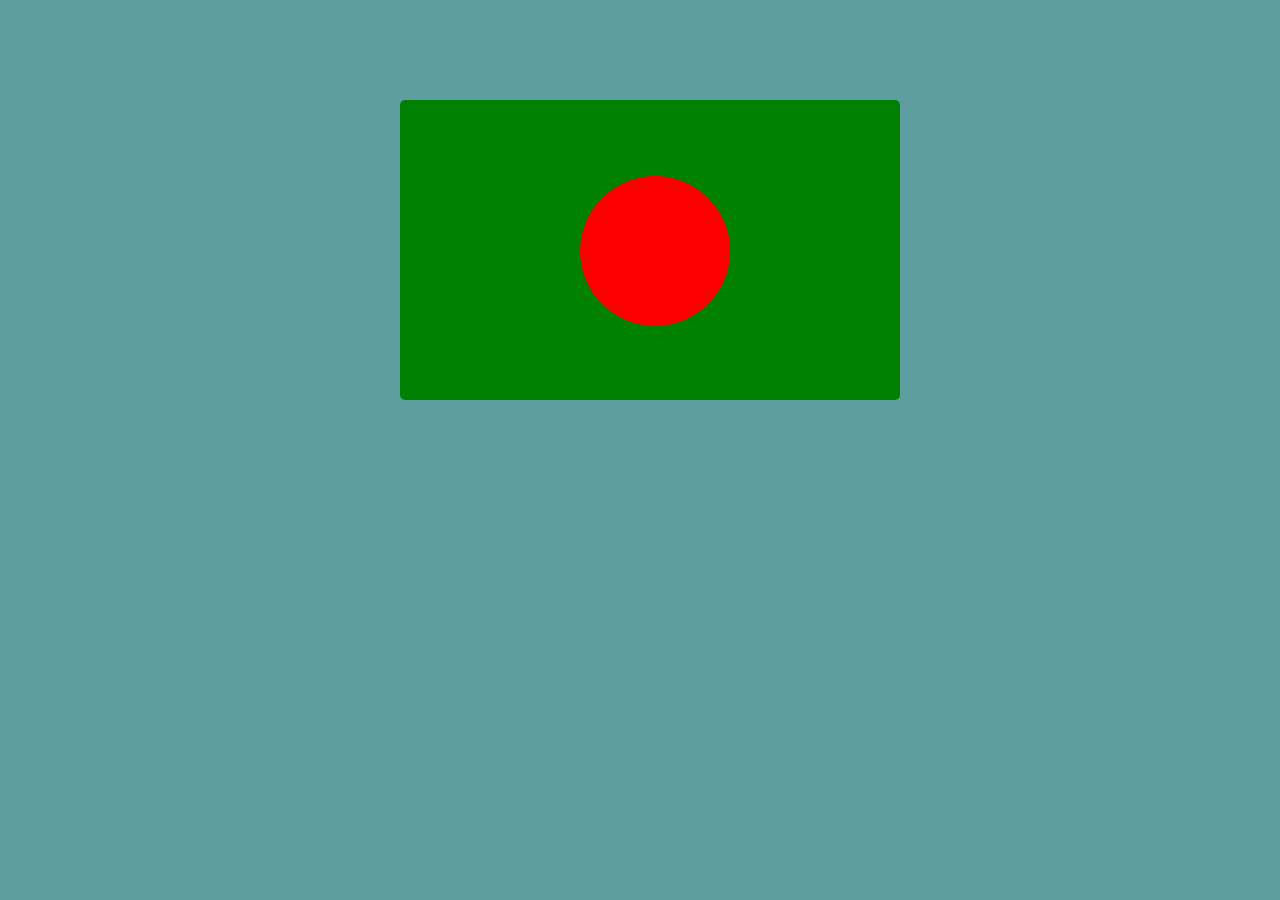
<file: Bootstrap/slider.html>
<!DOCTYPE html>
<html lang="en">
<head>
    <meta charset="UTF-8">
    <meta http-equiv="X-UA-Compatible" content="IE=edge">
    <meta name="viewport" content="width=device-width, initial-scale=1.0">
    <title>Document</title>
    <link rel="stylesheet" href="style.css">
    <link rel="stylesheet" href="https://cdn.jsdelivr.net/npm/bootstrap@5.2.0/dist/css/bootstrap.min.css">
</head>
<body>
        <div class="bangladesh-flag">
            <div class="green"></div>
            <div class="red"></div>
        </div>

    <script src="https://cdn.jsdelivr.net/npm/bootstrap@5.2.0/dist/js/bootstrap.bundle.min.js"></script>
</body>
</html>
</file>
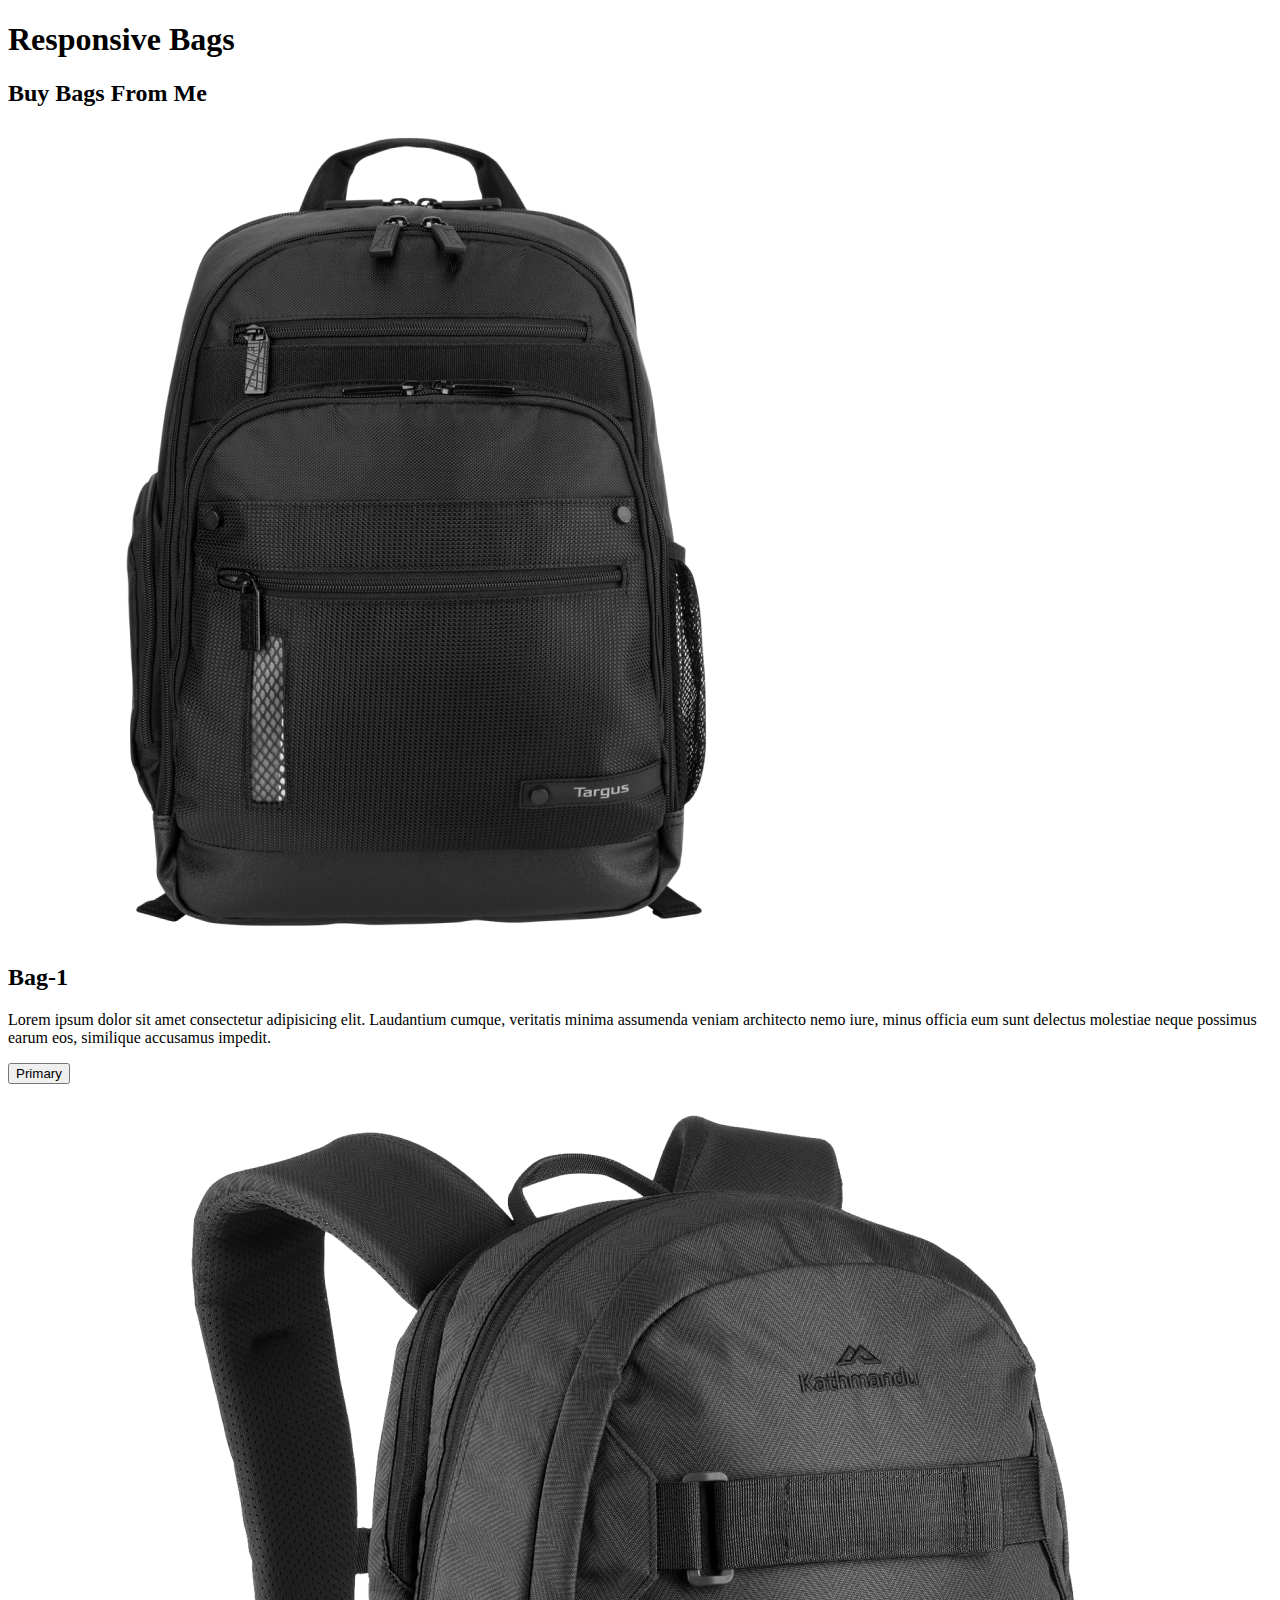
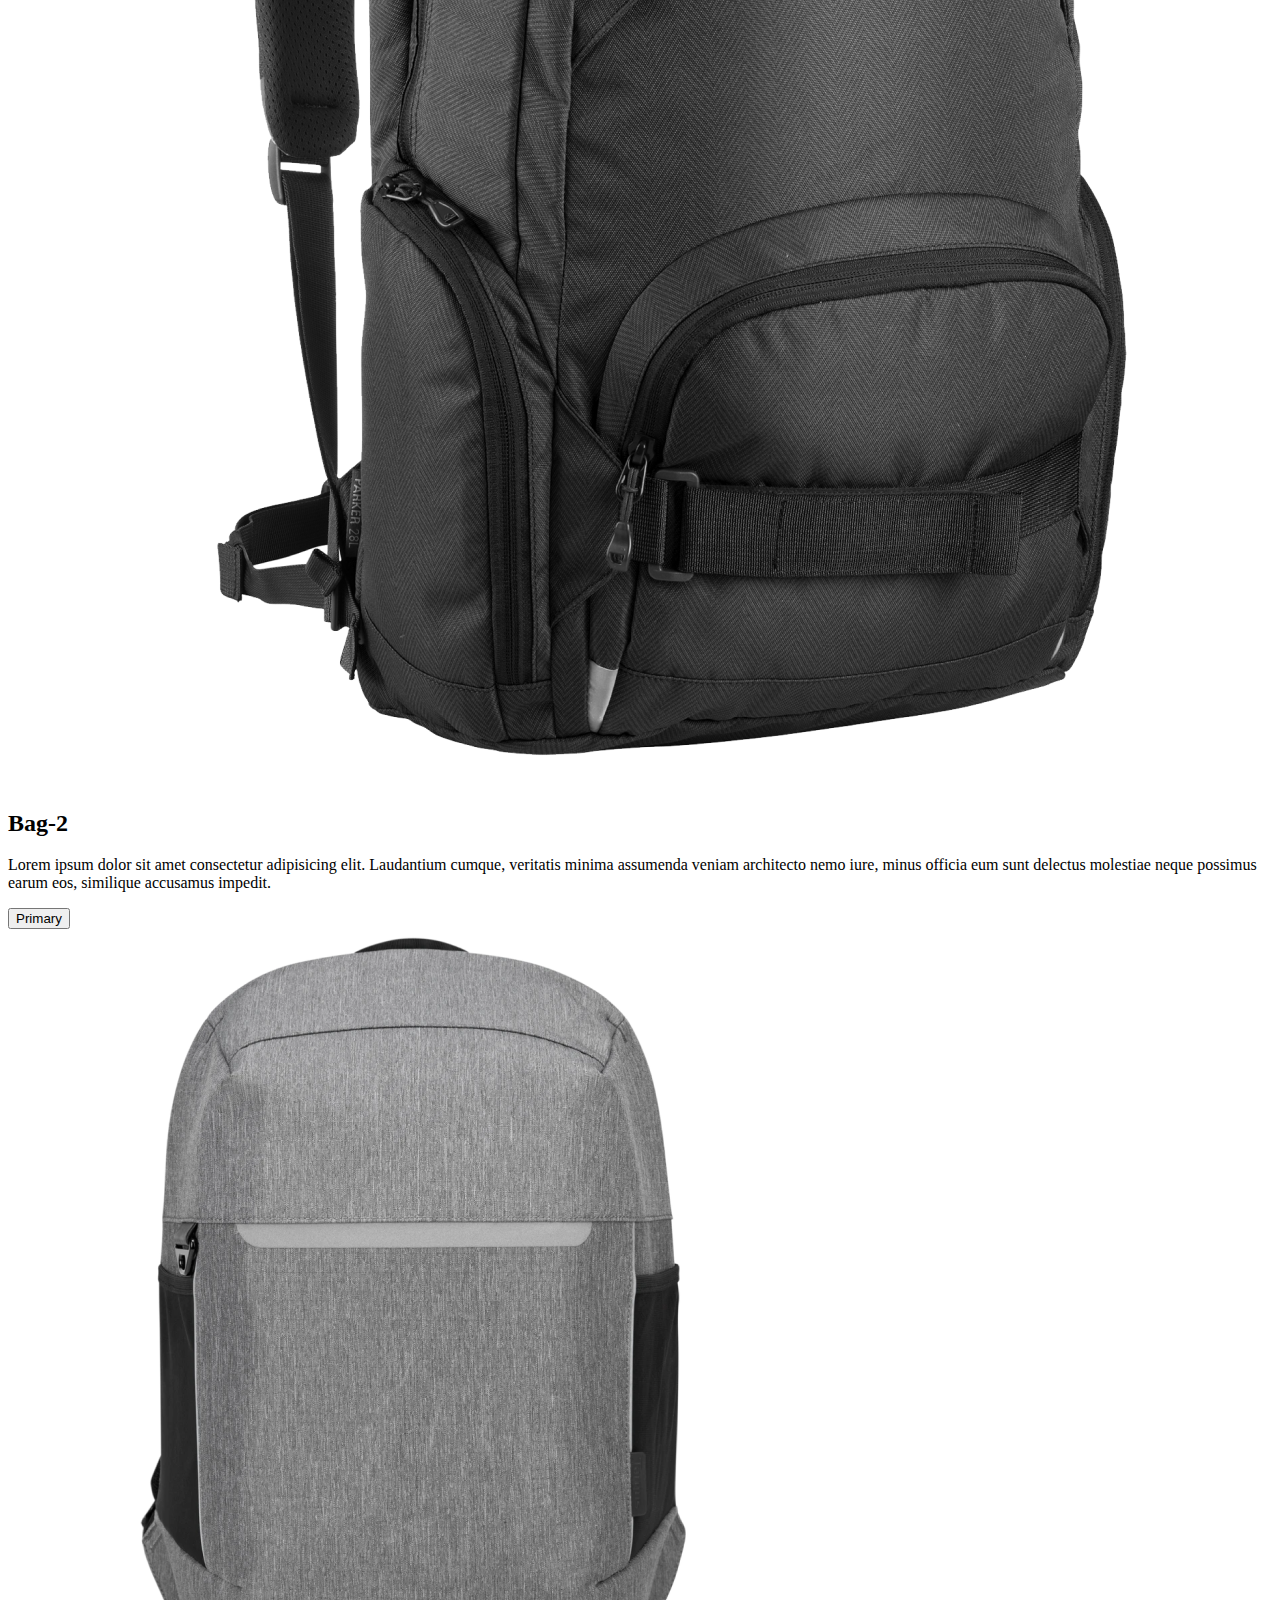
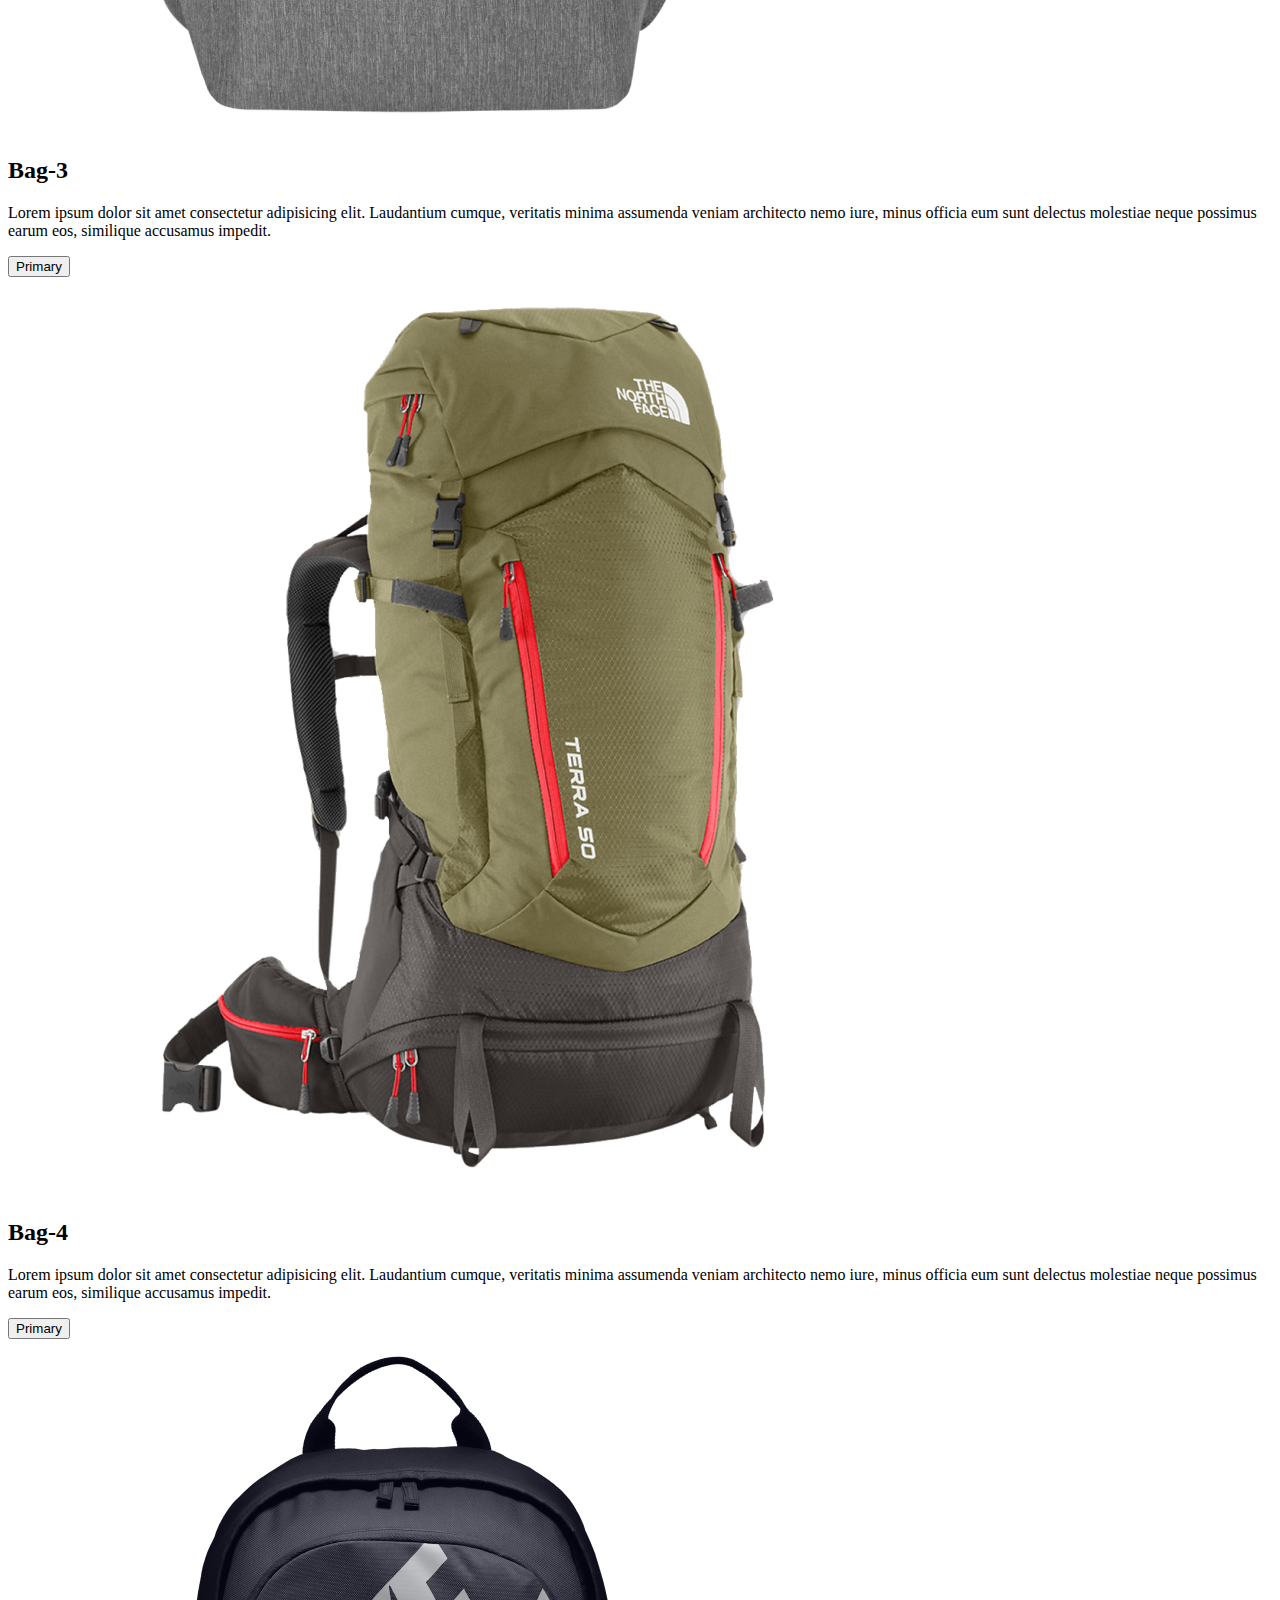
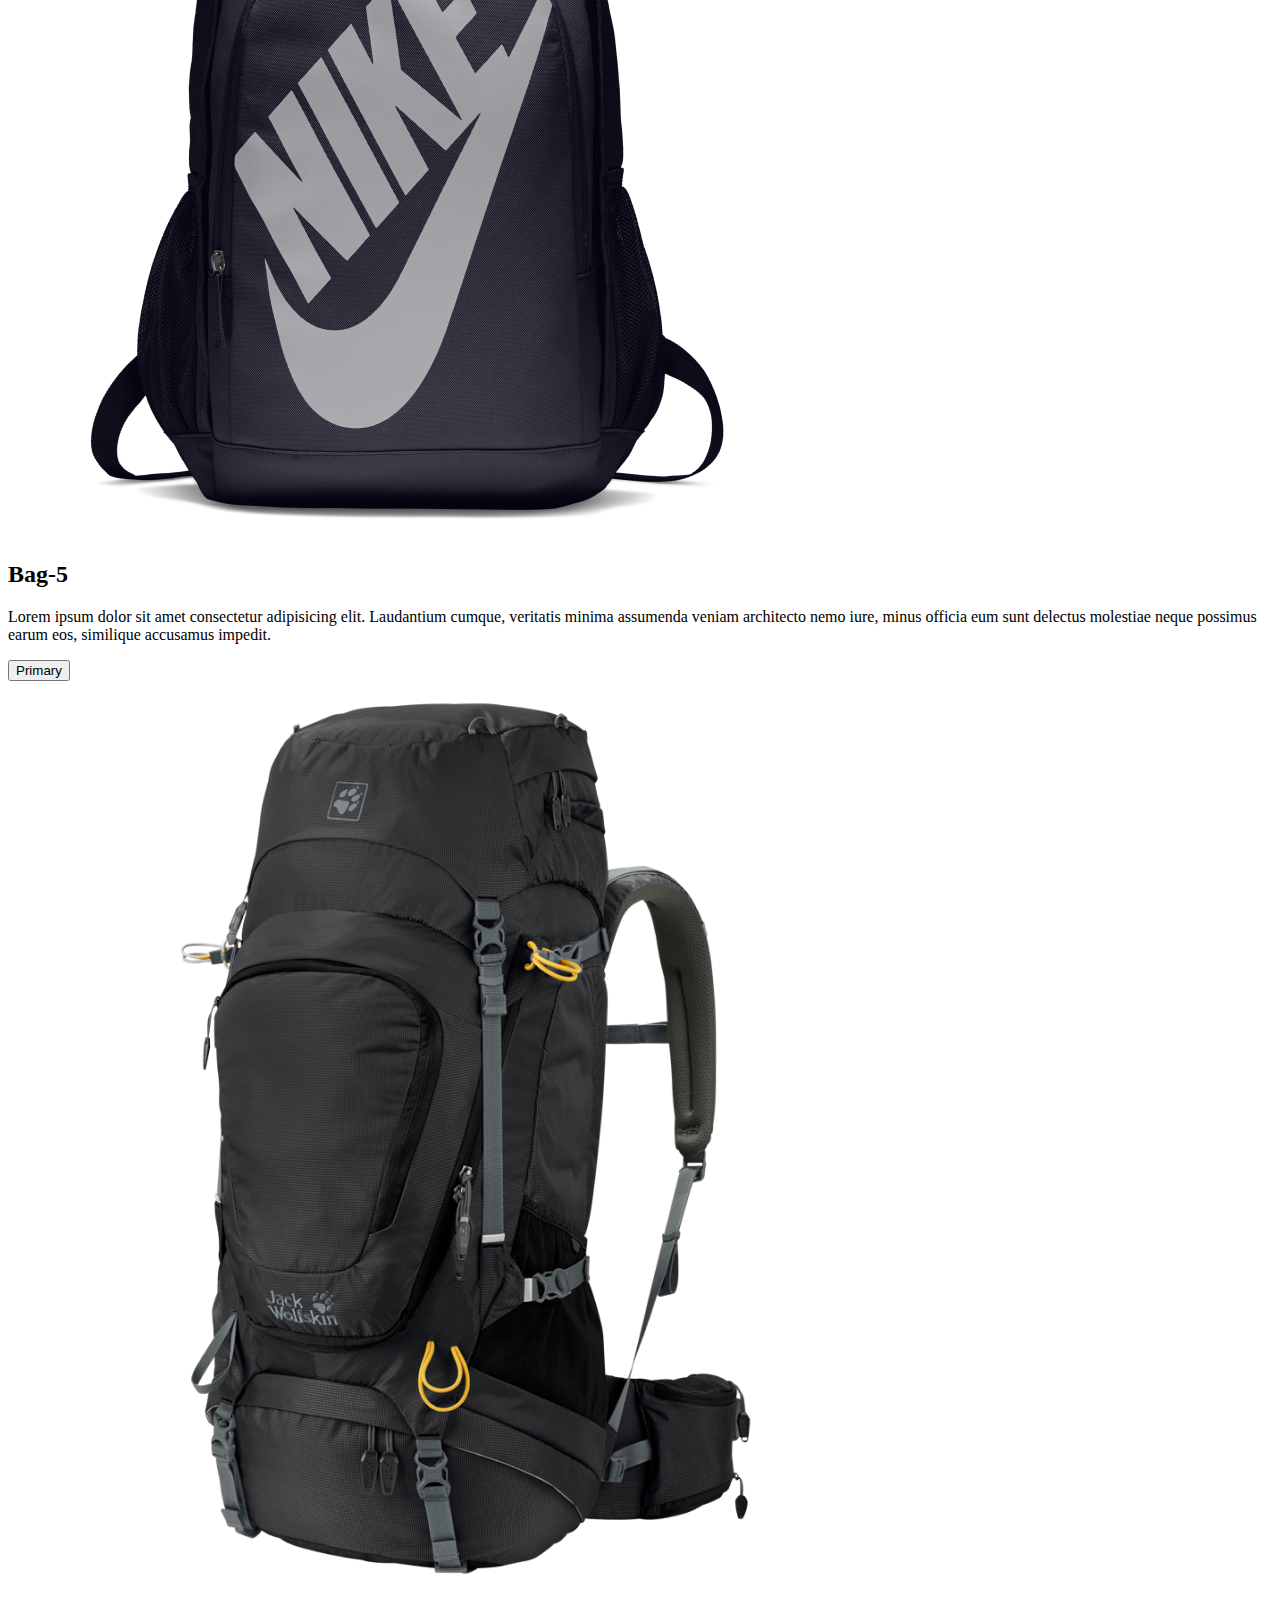
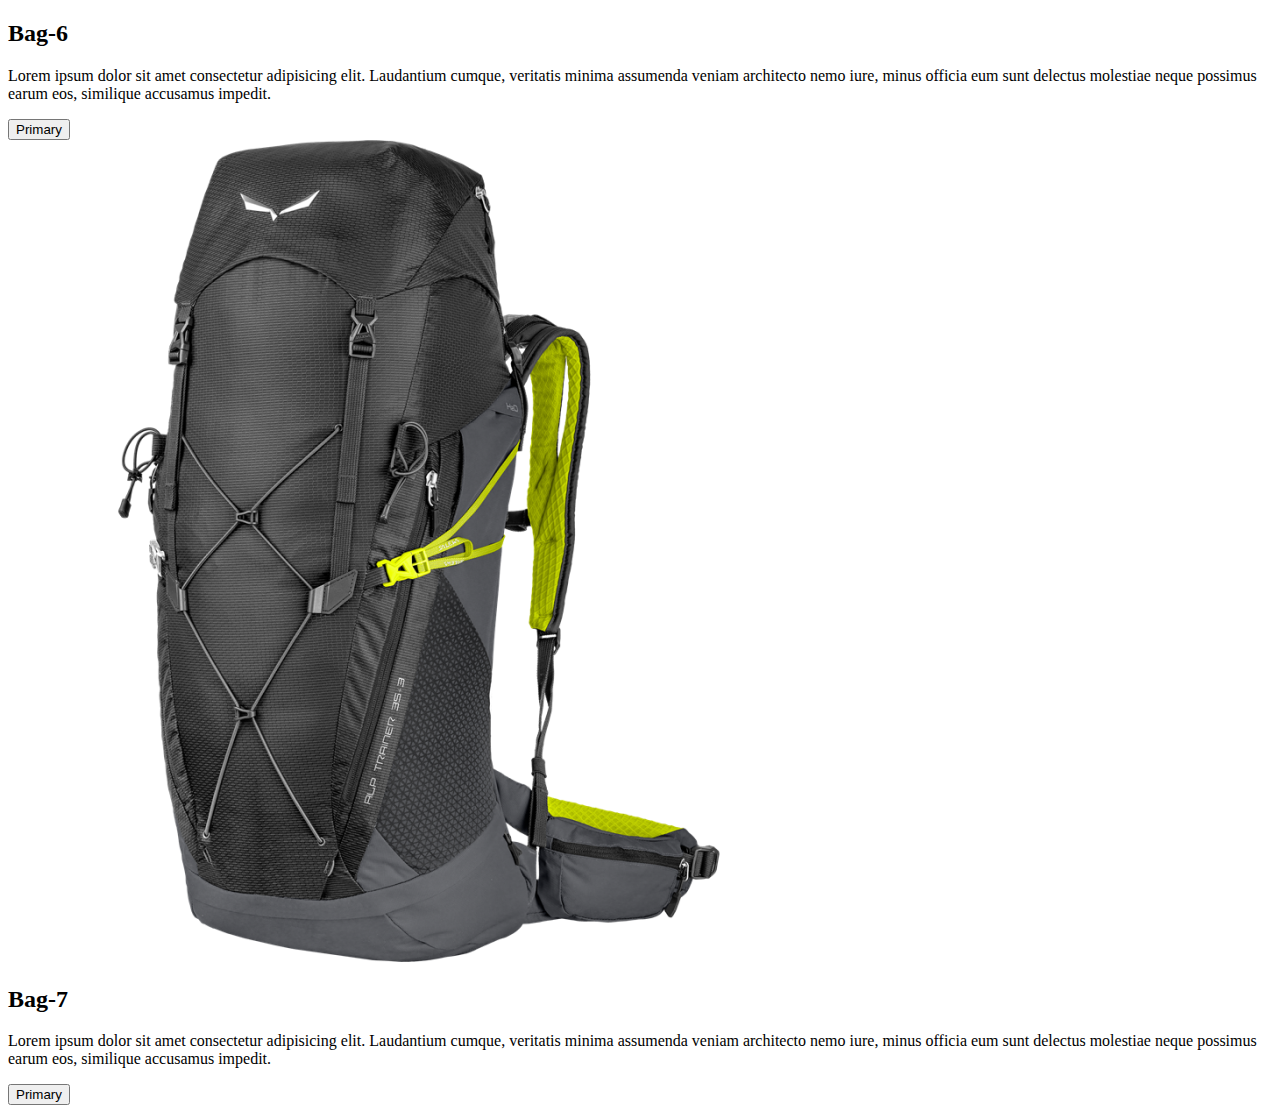
<file: Responsive-leyout-bootstrap/bag.html>
<!doctype html>
<html lang="en">
  <head>
    <meta charset="utf-8">
    <meta name="viewport" content="width=device-width, initial-scale=1">
    <title>Bootstrap Bags!</title>
    <link href="https://cdn.jsdelivr.net/npm/bootstrap@5.2.0/dist/css/bootstrap.min.css" rel="stylesheet" integrity="sha384-gH2yIJqKdNHPEq0n4Mqa/HGKIhSkIHeL5AyhkYV8i59U5AR6csBvApHHNl/vI1Bx" crossorigin="anonymous">
  </head>
  <body>
    <h1>Responsive Bags</h1>
    <section>
        <h2>Buy Bags From Me</h2>
        <div class="container">
            <div class="row">
                    <div class="col col-md-4 col-sm-6 col-12">
                        <img class="img-fluid" src="./images/bags/bag-1.png" alt="">
                        <h2>Bag-1</h2>
                        <p>Lorem ipsum dolor sit amet consectetur adipisicing elit. Laudantium cumque, veritatis minima assumenda veniam architecto nemo iure, minus officia eum sunt delectus molestiae neque possimus earum eos, similique accusamus impedit.</p>
                        <button type="button" class="btn btn-primary">Primary</button>
                    </div>
                    <div class="col col-md-4 col-sm-6 col-12">
                        <img class="img-fluid" src="./images/bags/bag-2.png" alt="">
                        <h2>Bag-2</h2>
                        <p>Lorem ipsum dolor sit amet consectetur adipisicing elit. Laudantium cumque, veritatis minima assumenda veniam architecto nemo iure, minus officia eum sunt delectus molestiae neque possimus earum eos, similique accusamus impedit.</p>
                        <button type="button" class="btn btn-secondary">Primary</button>
                    </div>
                    <div class="col col-md-4 col-sm-6 col-12">
                        <img class="img-fluid" src="./images/bags/bag-3.png" alt="">
                        <h2>Bag-3</h2>
                        <p>Lorem ipsum dolor sit amet consectetur adipisicing elit. Laudantium cumque, veritatis minima assumenda veniam architecto nemo iure, minus officia eum sunt delectus molestiae neque possimus earum eos, similique accusamus impedit.</p>
                        <button type="button" class="btn btn-danger">Primary</button>
                    </div>
                    <div class="col col-md-4 col-sm-6 col-12">
                        <img class="img-fluid" src="/Responsive-leyout-bootstrap/images/bags/bag-4.png" alt="">
                        <h2>Bag-4</h2>
                        <p>Lorem ipsum dolor sit amet consectetur adipisicing elit. Laudantium cumque, veritatis minima assumenda veniam architecto nemo iure, minus officia eum sunt delectus molestiae neque possimus earum eos, similique accusamus impedit.</p>
                        <button type="button" class="btn btn-info">Primary</button>
                    </div>
                    <div class="col col-md-4 col-sm-6 col-12">
                        <img class="img-fluid" src="/Responsive-leyout-bootstrap/images/bags/bag-5.png" alt="">
                        <h2>Bag-5</h2>
                        <p>Lorem ipsum dolor sit amet consectetur adipisicing elit. Laudantium cumque, veritatis minima assumenda veniam architecto nemo iure, minus officia eum sunt delectus molestiae neque possimus earum eos, similique accusamus impedit.</p>
                        <button type="button" class="btn btn-warning">Primary</button>
                    </div>
                    <div class="col col-md-4 col-sm-6 col-12">
                        <img class="img-fluid" src="/Responsive-leyout-bootstrap/images/bags/bag-6.png" alt="">
                        <h2>Bag-6</h2>
                        <p>Lorem ipsum dolor sit amet consectetur adipisicing elit. Laudantium cumque, veritatis minima assumenda veniam architecto nemo iure, minus officia eum sunt delectus molestiae neque possimus earum eos, similique accusamus impedit.</p>
                        <button type="button" class="btn btn-primary">Primary</button>
                    </div>
                    <div class="col col-md-4 col-sm-6 col-12">
                        <img class="img-fluid" src="/Responsive-leyout-bootstrap/images/bags/bag-7.png" alt="">
                        <h2>Bag-7</h2>
                        <p>Lorem ipsum dolor sit amet consectetur adipisicing elit. Laudantium cumque, veritatis minima assumenda veniam architecto nemo iure, minus officia eum sunt delectus molestiae neque possimus earum eos, similique accusamus impedit.</p>
                        <button type="button" class="btn btn-primary">Primary</button>
                    </div>
            </div>
        </div>
    </section>






    <script src="https://cdn.jsdelivr.net/npm/bootstrap@5.2.0/dist/js/bootstrap.bundle.min.js" integrity="sha384-A3rJD856KowSb7dwlZdYEkO39Gagi7vIsF0jrRAoQmDKKtQBHUuLZ9AsSv4jD4Xa" crossorigin="anonymous"></script>
  </body>
</html>
</file>
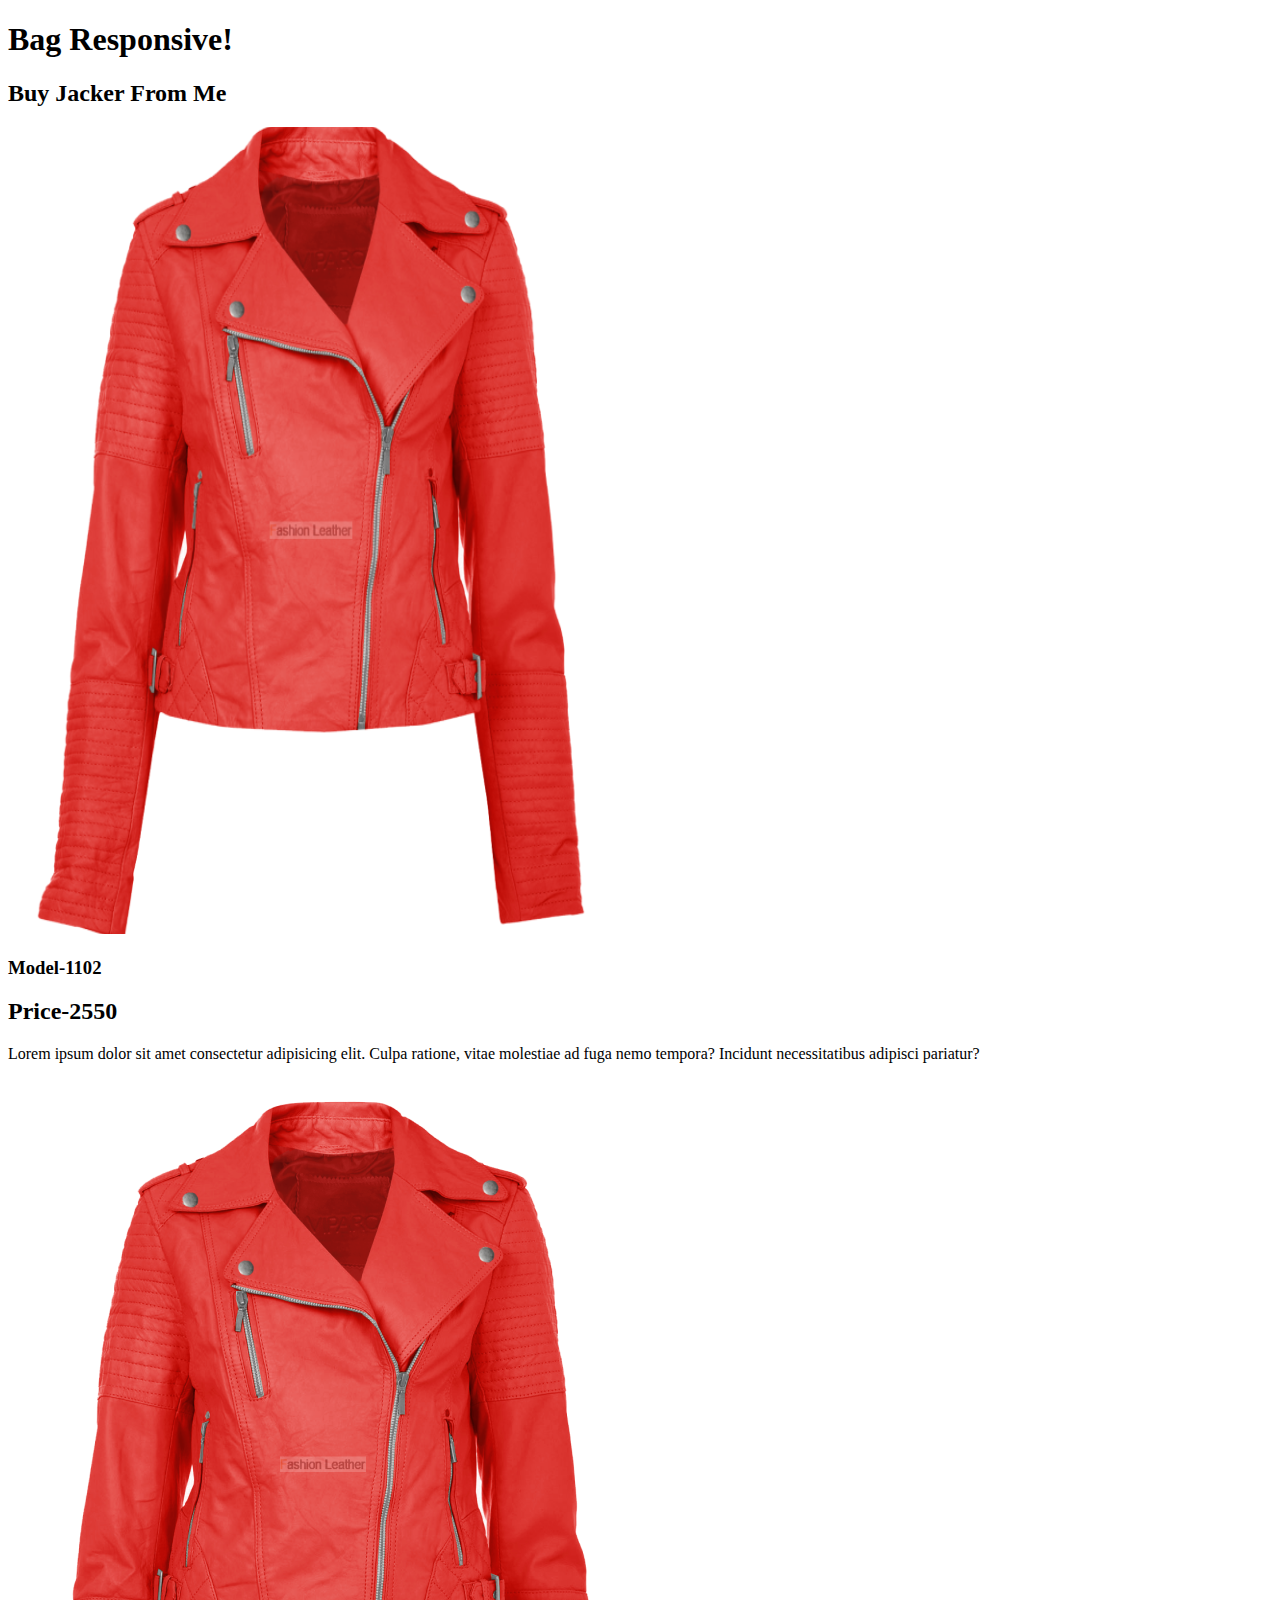
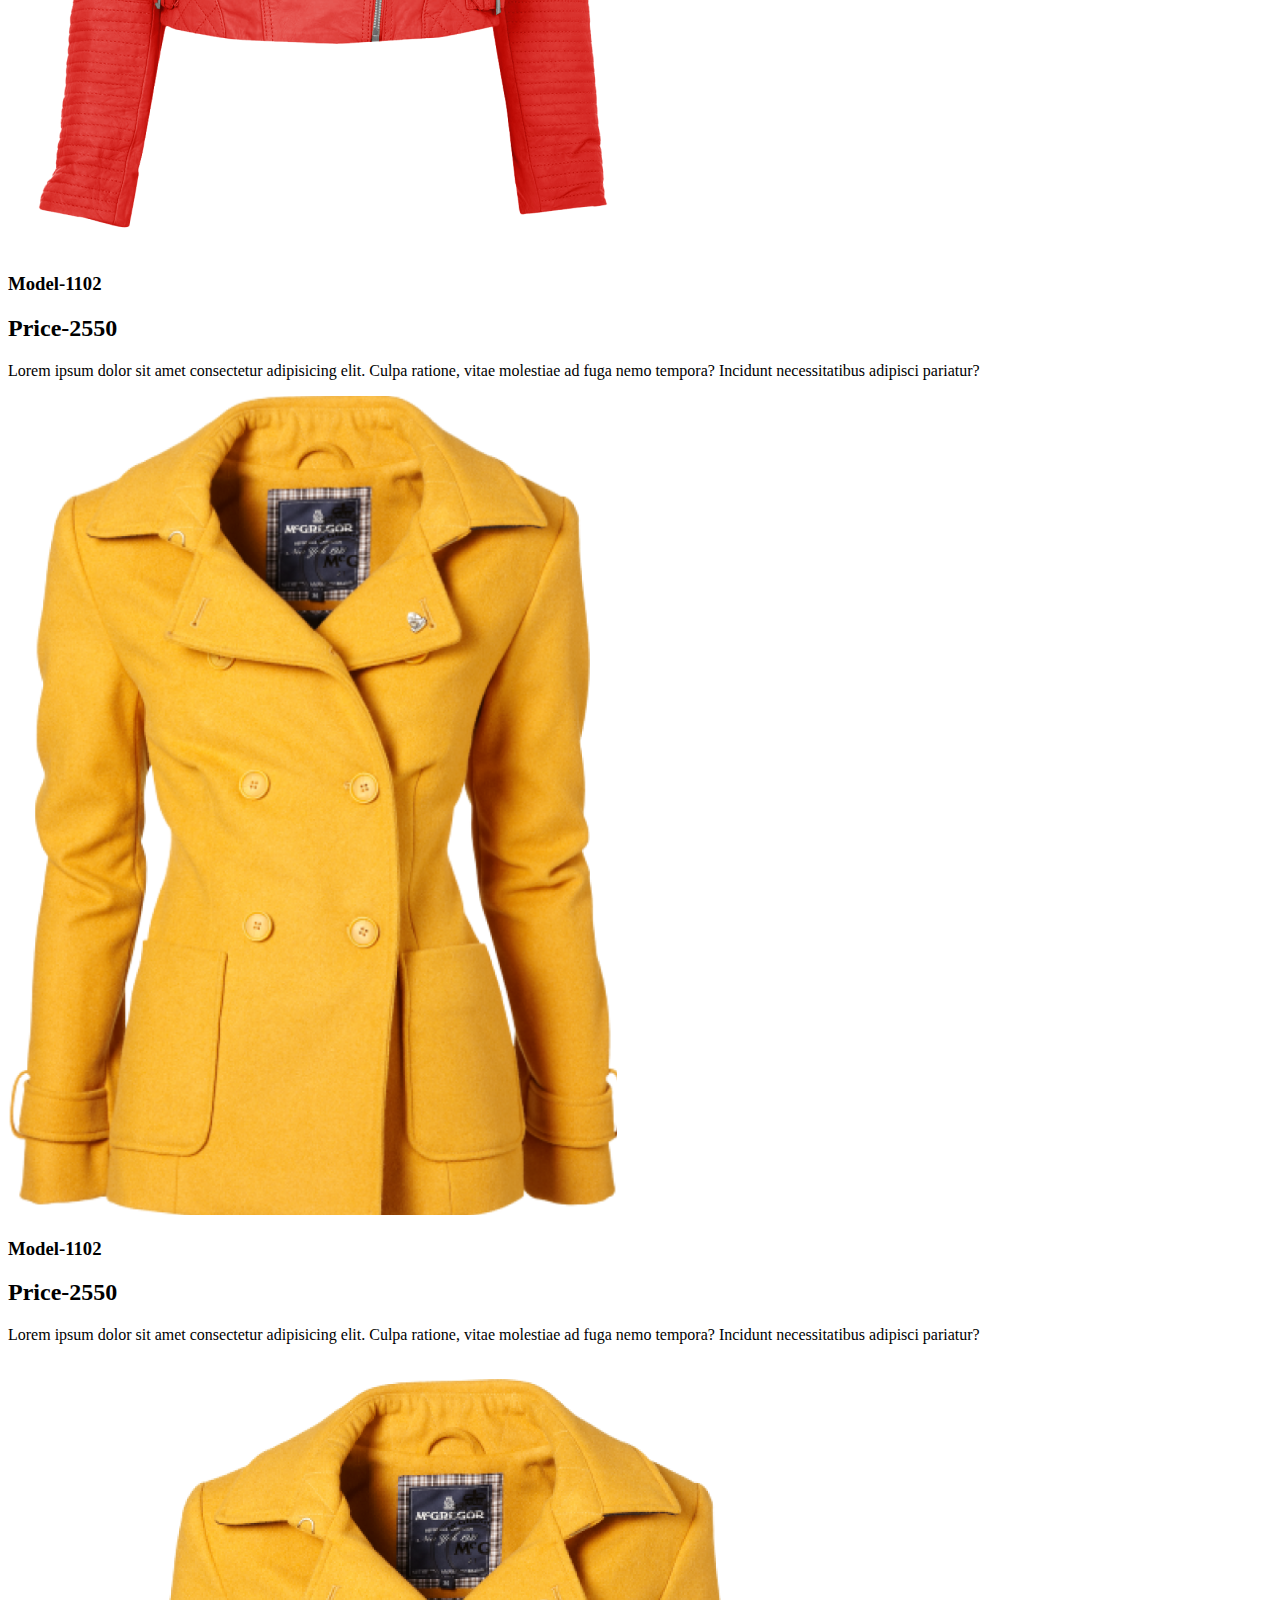
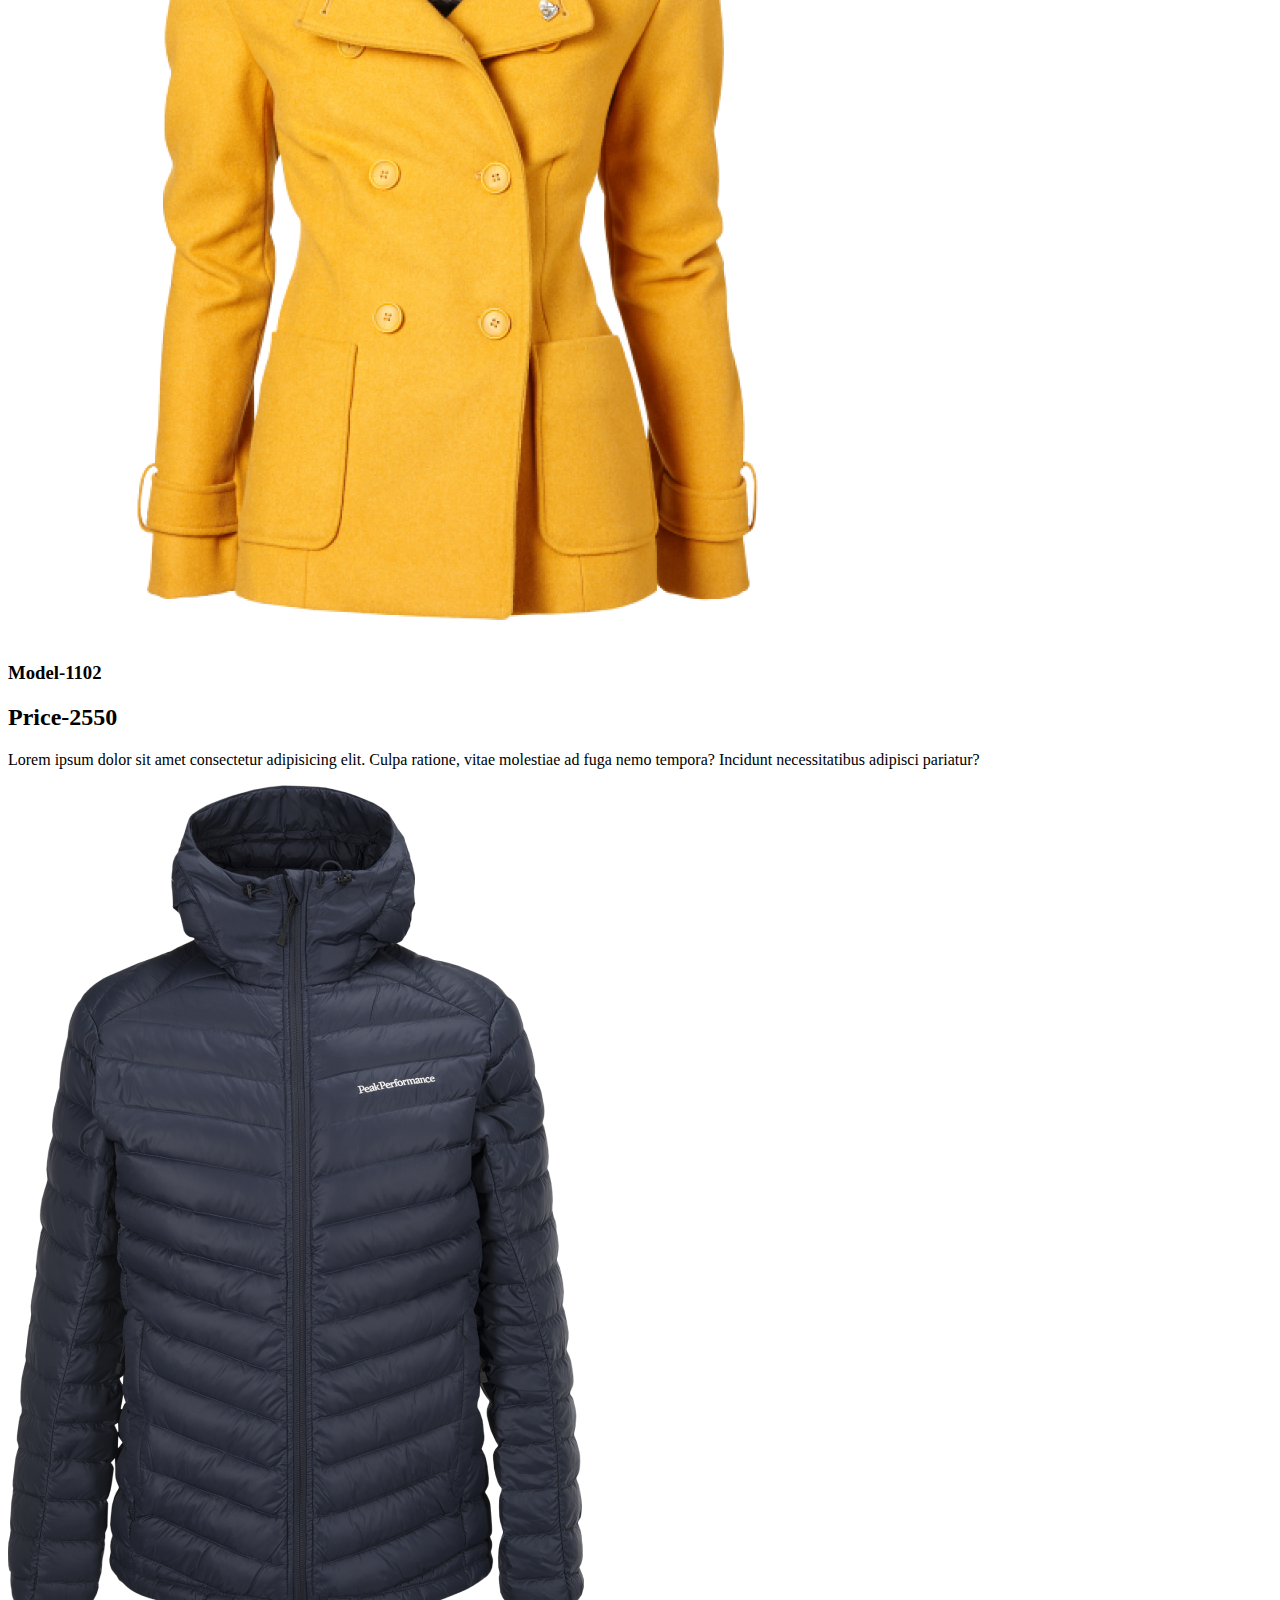
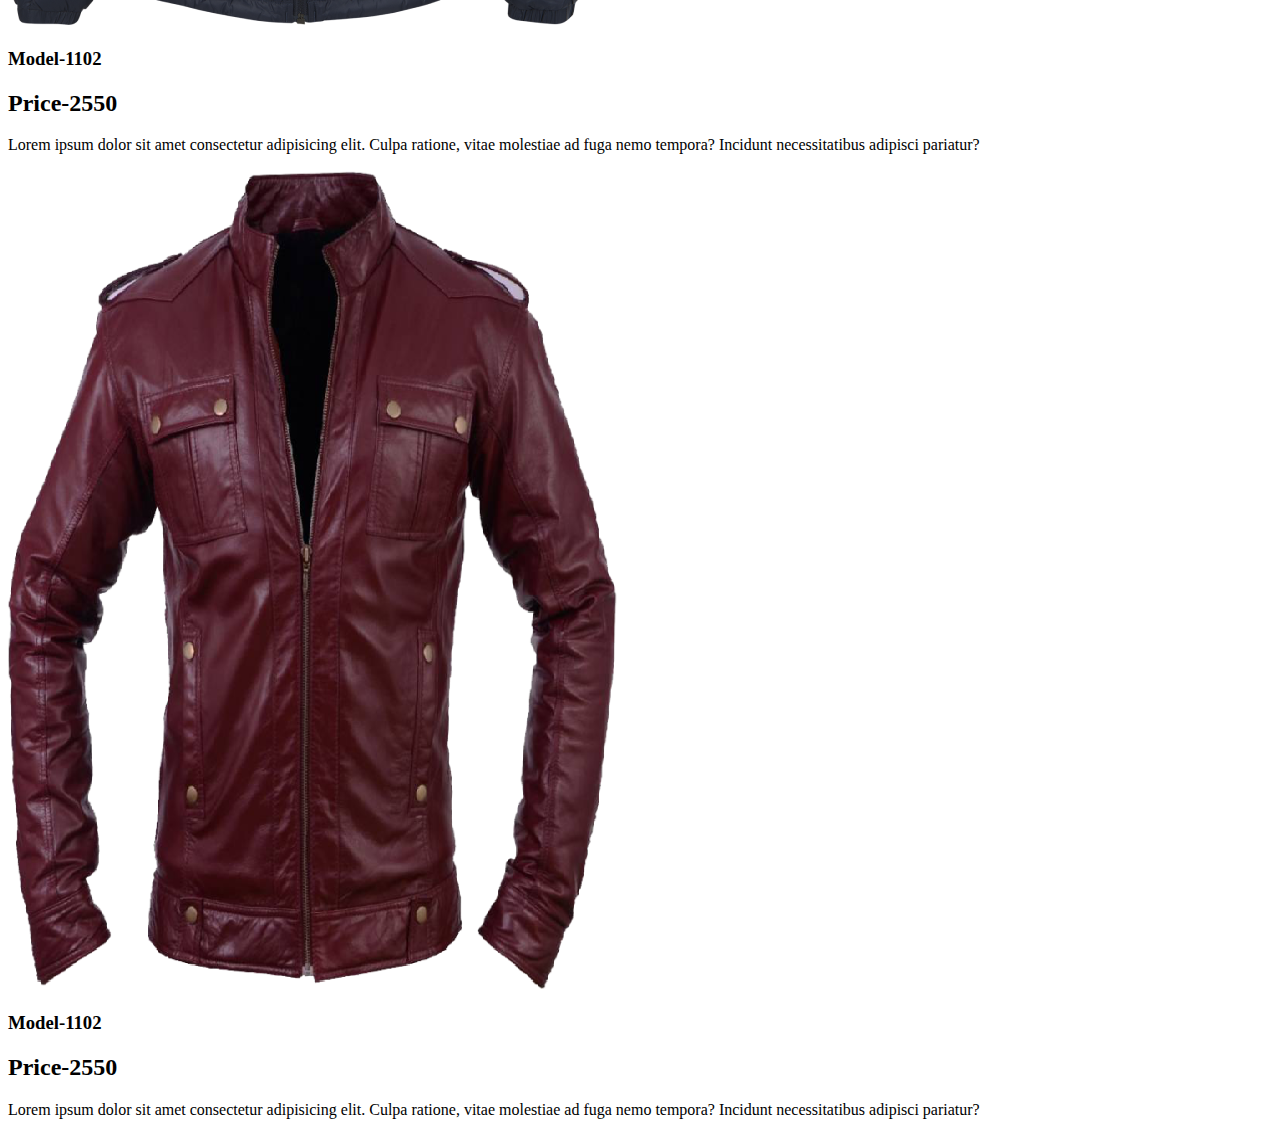
<file: Responsive-leyout-bootstrap/bag1.html>
<!doctype html>
<html lang="en">
  <head>
    <meta charset="utf-8">
    <meta name="viewport" content="width=device-width, initial-scale=1">
    <title>Bootstrap Bag Responsive</title>
    <link href="https://cdn.jsdelivr.net/npm/bootstrap@5.2.0/dist/css/bootstrap.min.css" rel="stylesheet" integrity="sha384-gH2yIJqKdNHPEq0n4Mqa/HGKIhSkIHeL5AyhkYV8i59U5AR6csBvApHHNl/vI1Bx" crossorigin="anonymous">
  </head>
  <body>
    <h1>Bag Responsive!</h1>
<section>
    <h2>Buy Jacker From Me</h2>
   <div class="container">
    <div class="row">
        <div class="col col-md-4 col-sm-6 col-12">
            <img class="img-fluid" src="./images/jackets/jacket-1.png" alt="">
            <h3>Model-1102</h3>
            <h2>Price-2550</h2>
            <p>Lorem ipsum dolor sit amet consectetur adipisicing elit. Culpa ratione, vitae molestiae ad fuga nemo tempora? Incidunt necessitatibus adipisci pariatur?</p>
        </div>
        <div class="col col-md-4 col-sm-6 col-12">
            <img class="img-fluid" src="./images/jackets/jacket-2.png" alt="">
            <h3>Model-1102</h3>
            <h2>Price-2550</h2>
            <p>Lorem ipsum dolor sit amet consectetur adipisicing elit. Culpa ratione, vitae molestiae ad fuga nemo tempora? Incidunt necessitatibus adipisci pariatur?</p>
        </div>
        <div class="col col-md-4 col-sm-6 col-12">
            <img class="img-fluid" src="./images/jackets/jacket-3.png" alt="">
            <h3>Model-1102</h3>
            <h2>Price-2550</h2>
            <p>Lorem ipsum dolor sit amet consectetur adipisicing elit. Culpa ratione, vitae molestiae ad fuga nemo tempora? Incidunt necessitatibus adipisci pariatur?</p>
        </div>
        <div class="col col-md-4 col-sm-6 col-12">
            <img class="img-fluid" src="./images/jackets/jacket-4.png" alt="">
            <h3>Model-1102</h3>
            <h2>Price-2550</h2>
            <p>Lorem ipsum dolor sit amet consectetur adipisicing elit. Culpa ratione, vitae molestiae ad fuga nemo tempora? Incidunt necessitatibus adipisci pariatur?</p>
        </div>
        <div class="col col-md-4 col-sm-6 col-12">
            <img class="img-fluid" src="./images/jackets/jacket-5.png" alt="">
            <h3>Model-1102</h3>
            <h2>Price-2550</h2>
            <p>Lorem ipsum dolor sit amet consectetur adipisicing elit. Culpa ratione, vitae molestiae ad fuga nemo tempora? Incidunt necessitatibus adipisci pariatur?</p>
        </div>
        <div class="col col-md-4 col-sm-6 col-12">
            <img class="img-fluid" src="./images/jackets/jacket-6.png" alt="">
            <h3>Model-1102</h3>
            <h2>Price-2550</h2>
            <p>Lorem ipsum dolor sit amet consectetur adipisicing elit. Culpa ratione, vitae molestiae ad fuga nemo tempora? Incidunt necessitatibus adipisci pariatur?</p>
        </div>
    </div>
   </div>
</section>


    <script src="https://cdn.jsdelivr.net/npm/bootstrap@5.2.0/dist/js/bootstrap.bundle.min.js" integrity="sha384-A3rJD856KowSb7dwlZdYEkO39Gagi7vIsF0jrRAoQmDKKtQBHUuLZ9AsSv4jD4Xa" crossorigin="anonymous"></script>
  </body>
</html>
</file>
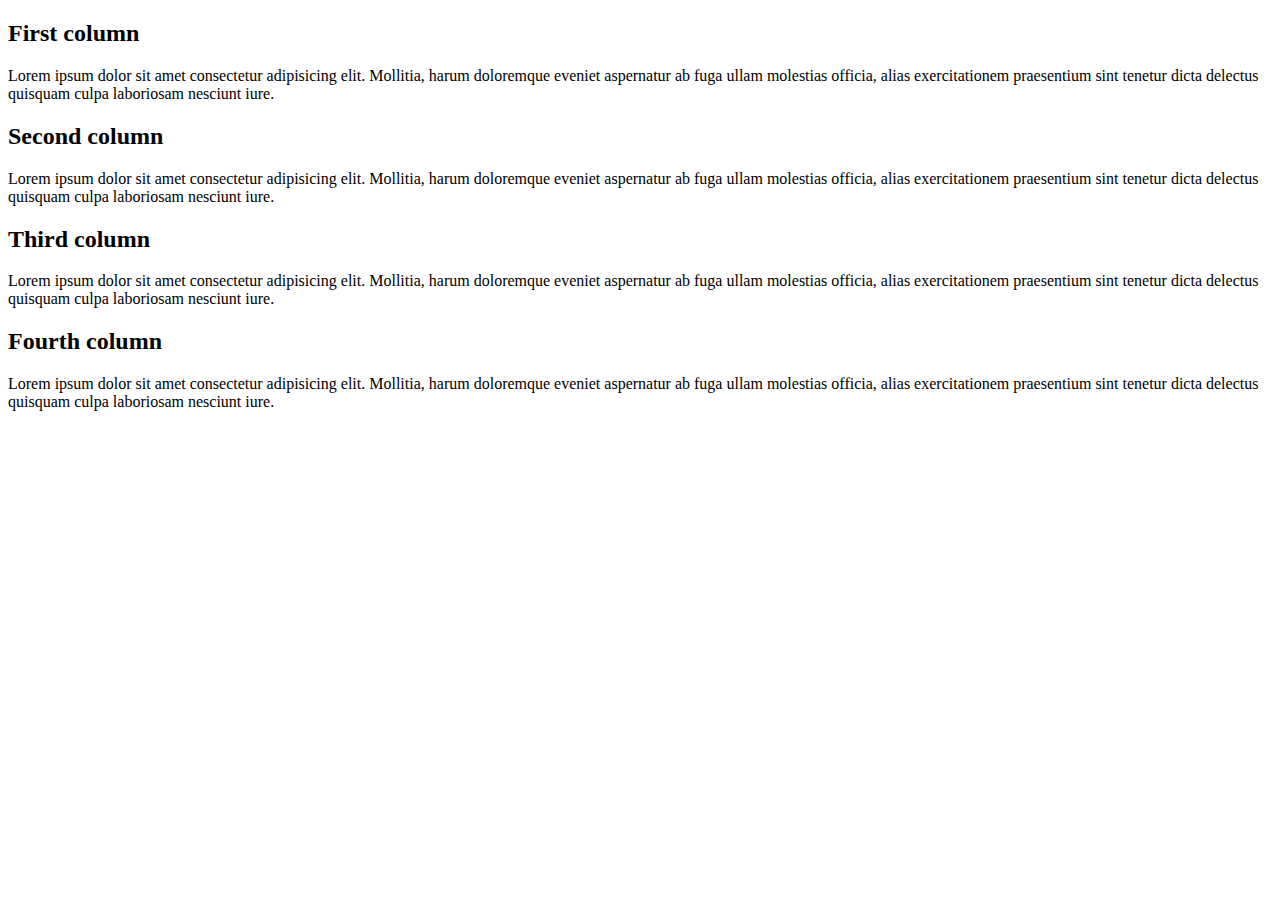
<file: Responsive-leyout-bootstrap/flex.html>
<!doctype html>
<html lang="en">
  <head>
    <meta charset="utf-8">
    <meta name="viewport" content="width=device-width, initial-scale=1">
    <title>Bootstrap demo</title>
    <link href="https://cdn.jsdelivr.net/npm/bootstrap@5.2.0/dist/css/bootstrap.min.css" rel="stylesheet" integrity="sha384-gH2yIJqKdNHPEq0n4Mqa/HGKIhSkIHeL5AyhkYV8i59U5AR6csBvApHHNl/vI1Bx" crossorigin="anonymous">
  </head>
  <body>
    <!-- <h1>Flex Flex Relax!</h1>
    <h2>Wellcome To Our Room</h2>
    <div class="d-flex justify-content-between">
        <div class="w-25 border border-5 border-success">
            <img class="img-fluid" src="/Responsive-leyout-bootstrap/images/Single.png" alt="">
            <h3>Single Room</h3>
            <h5>$125.00</h5>
        </div>
        <div class="w-25 border border-5 border-success">
            <img class="img-fluid" src="/Responsive-leyout-bootstrap/images/Double.png" alt="">
            <h3>Double Room</h3>
            <h5>$175.00</h5>
        </div>
        <div class="w-25 border border-5 border-success">
            <img class="img-fluid" src="/Responsive-leyout-bootstrap/images/Family.png" alt="">
            <h3>Family Room</h3>
            <h5>$199.00</h5>
        </div>
        
    </div> -->

    <!-- bootstrap colums -->

    <div class="container">
            <div class="row">
                <div class="col-6">
                    <h2>First column</h2>
                    <p>Lorem ipsum dolor sit amet consectetur adipisicing elit. Mollitia, harum doloremque eveniet aspernatur ab fuga ullam molestias officia, alias exercitationem praesentium sint tenetur dicta delectus quisquam culpa laboriosam nesciunt iure.</p>
                </div>
                <div class="col-12">
                    <h2>Second column</h2>
                    <p>Lorem ipsum dolor sit amet consectetur adipisicing elit. Mollitia, harum doloremque eveniet aspernatur ab fuga ullam molestias officia, alias exercitationem praesentium sint tenetur dicta delectus quisquam culpa laboriosam nesciunt iure.</p>
                </div>
                <div class="col">
                    <h2>Third column</h2>
                    <p>Lorem ipsum dolor sit amet consectetur adipisicing elit. Mollitia, harum doloremque eveniet aspernatur ab fuga ullam molestias officia, alias exercitationem praesentium sint tenetur dicta delectus quisquam culpa laboriosam nesciunt iure.</p>
                </div>
                <div class="col">
                    <h2>Fourth column</h2>
                    <p>Lorem ipsum dolor sit amet consectetur adipisicing elit. Mollitia, harum doloremque eveniet aspernatur ab fuga ullam molestias officia, alias exercitationem praesentium sint tenetur dicta delectus quisquam culpa laboriosam nesciunt iure.</p>
                </div>
            </div>
    </div>
    <script src="https://cdn.jsdelivr.net/npm/bootstrap@5.2.0/dist/js/bootstrap.bundle.min.js" integrity="sha384-A3rJD856KowSb7dwlZdYEkO39Gagi7vIsF0jrRAoQmDKKtQBHUuLZ9AsSv4jD4Xa" crossorigin="anonymous"></script>
  </body>
</html>
</file>
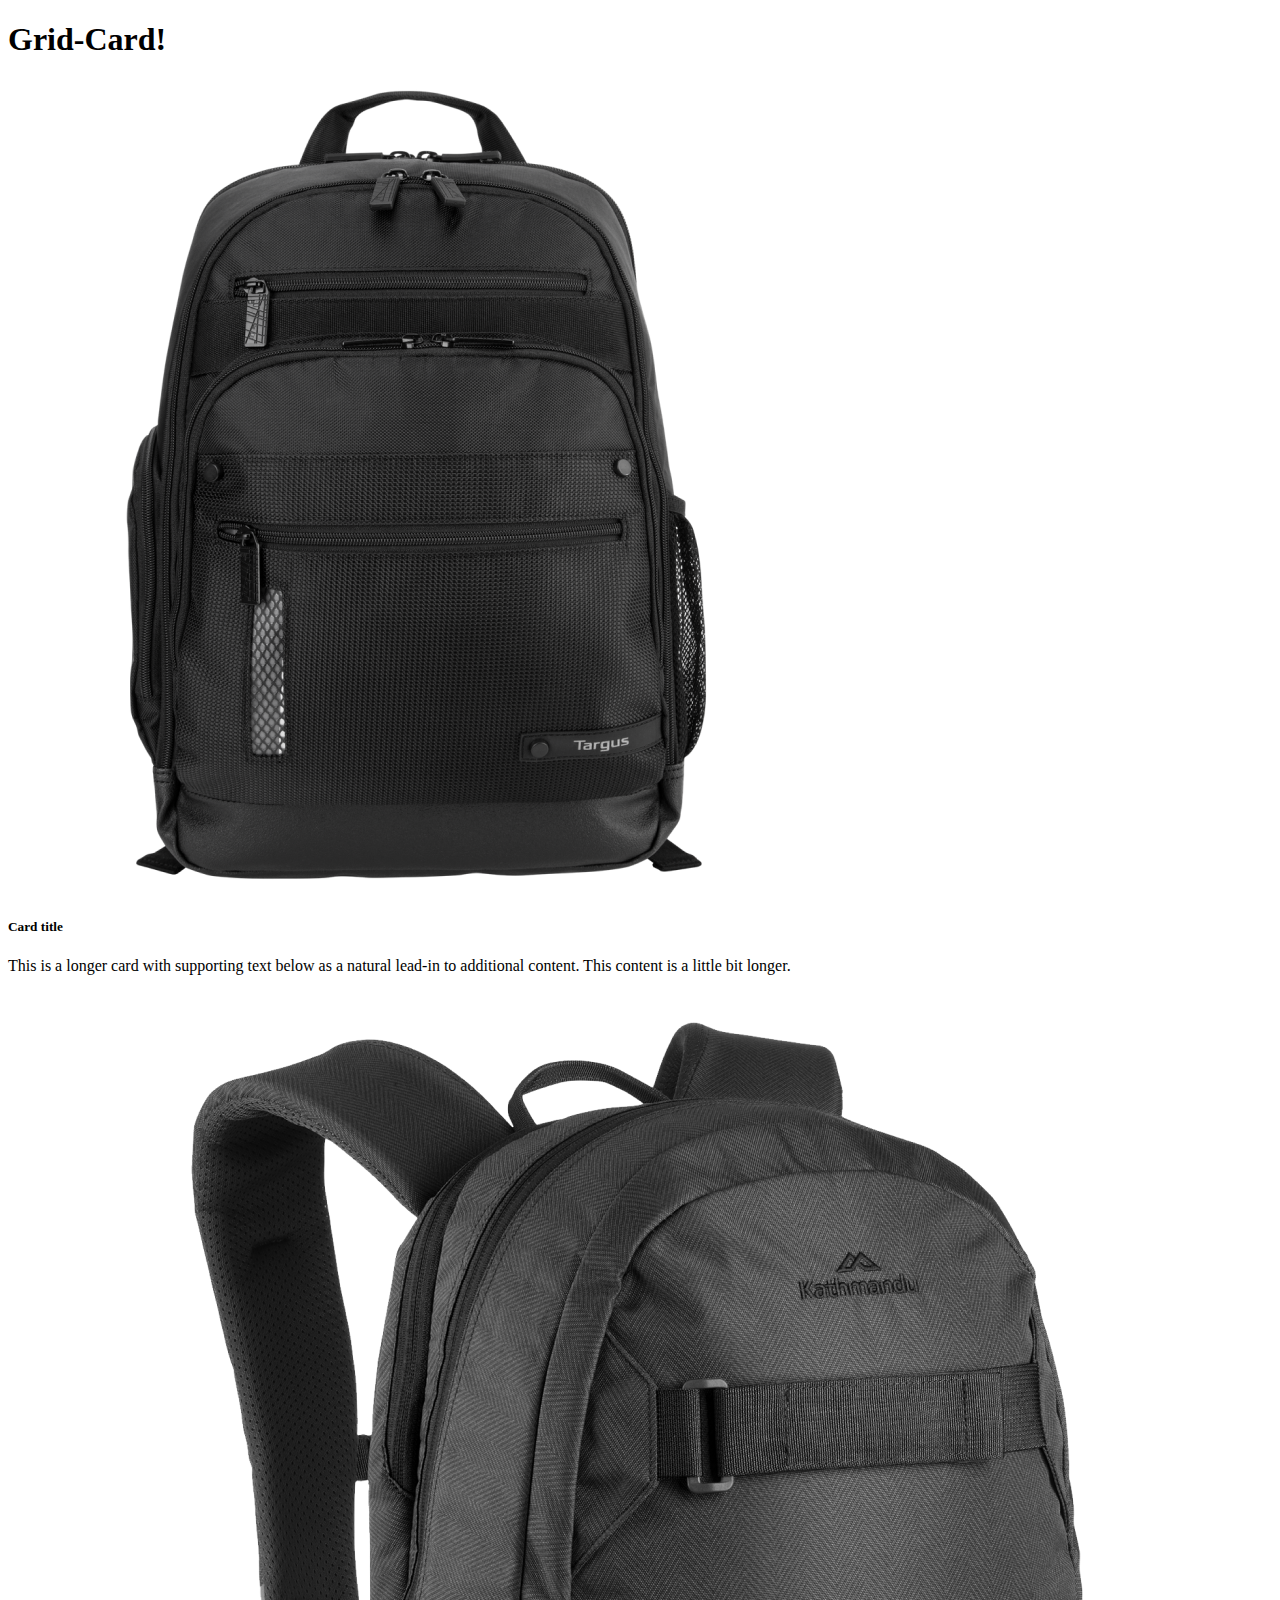
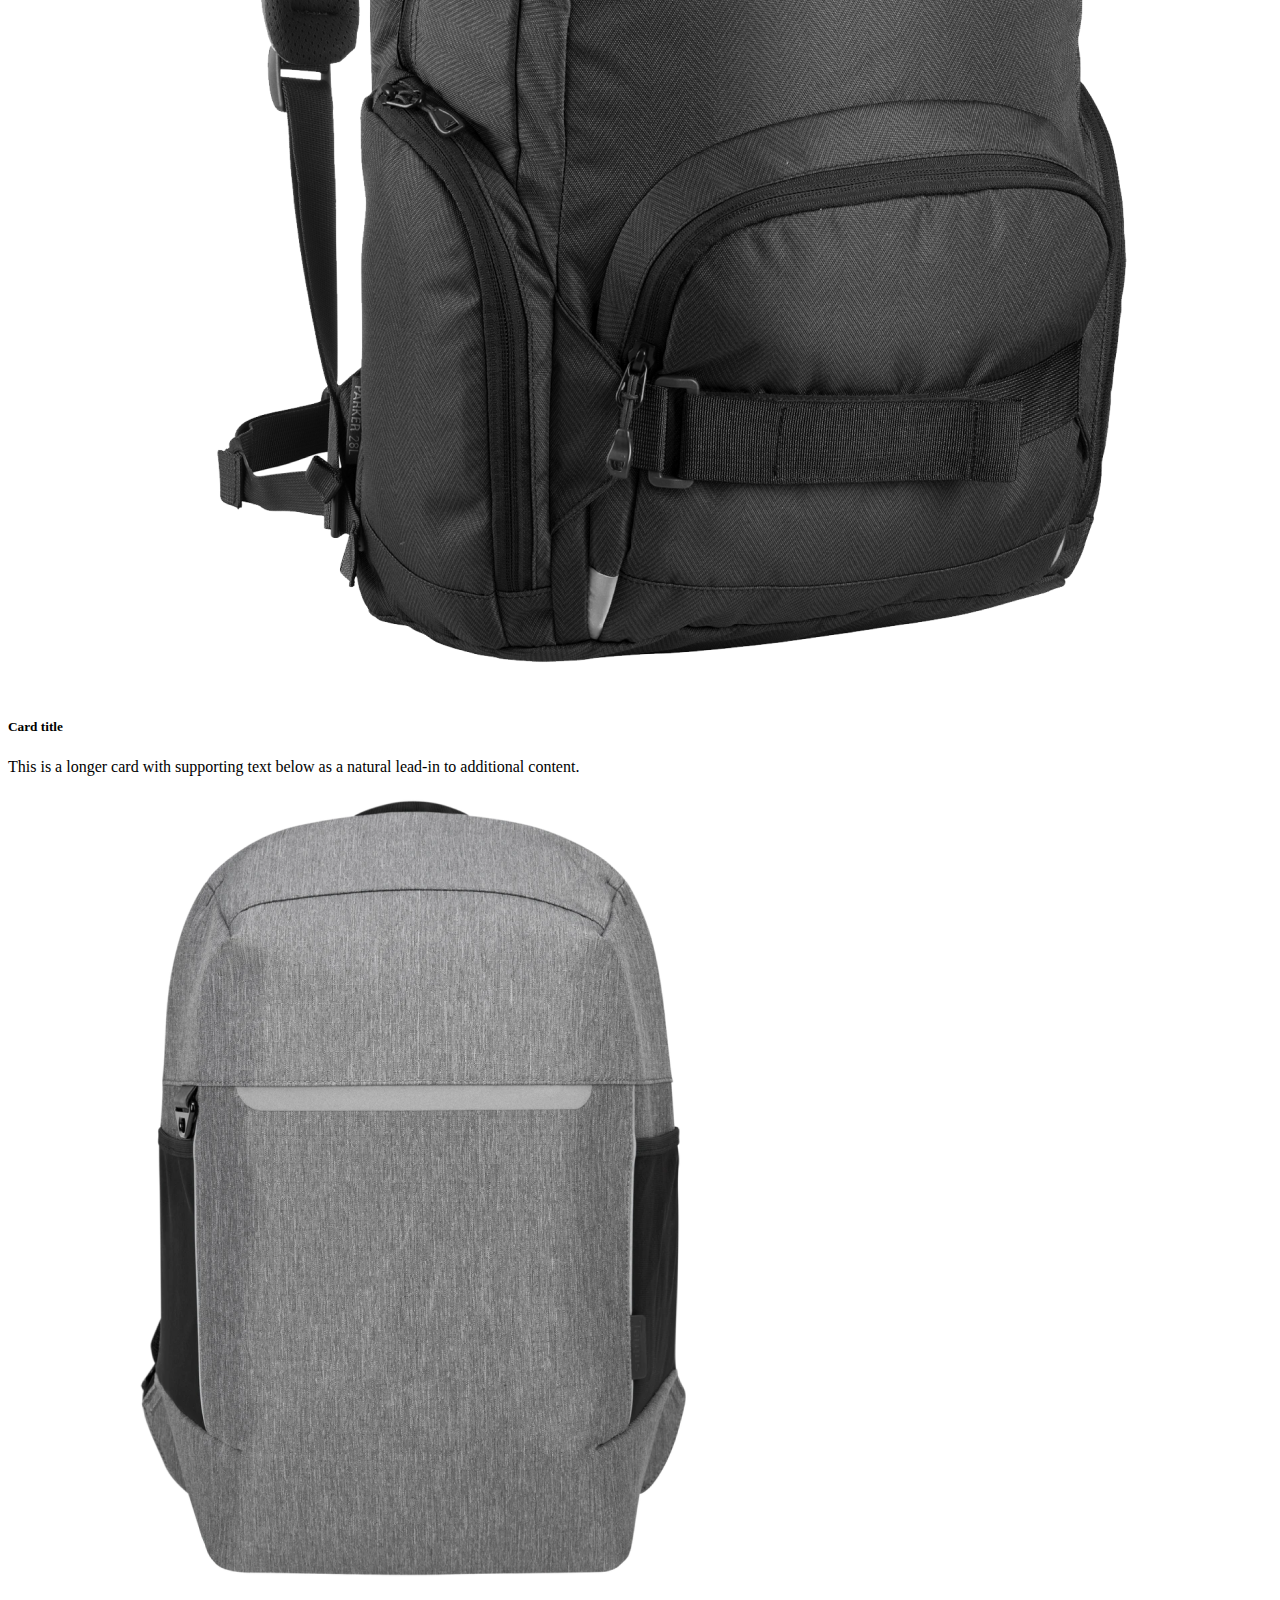
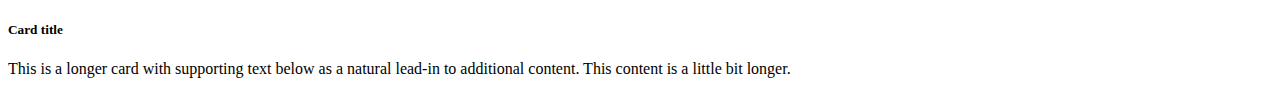
<file: Responsive-leyout-bootstrap/grid-card.html>
<!doctype html>
<html lang="en">
  <head>
    <meta charset="utf-8">
    <meta name="viewport" content="width=device-width, initial-scale=1">
    <title>Bootstrap Grid-Card</title>
    <link href="https://cdn.jsdelivr.net/npm/bootstrap@5.2.0/dist/css/bootstrap.min.css" rel="stylesheet" integrity="sha384-gH2yIJqKdNHPEq0n4Mqa/HGKIhSkIHeL5AyhkYV8i59U5AR6csBvApHHNl/vI1Bx" crossorigin="anonymous">
  </head>
  <body>
    <h1>Grid-Card!</h1>
    <section class="container">
        <div class="row row-cols-1 row-cols-md-2 row-cols-lg-3 g-4">
            <div class="col">
              <div class="card">
                <img src="/Responsive-leyout-bootstrap/images/bags/bag-1.png" class="card-img-top" alt="...">
                <div class="card-body">
                  <h5 class="card-title">Card title</h5>
                  <p class="card-text">This is a longer card with supporting text below as a natural lead-in to additional content. This content is a little bit longer.</p>
                </div>
              </div>
            </div>
            
            <div class="col">
              <div class="card">
                <img src="/Responsive-leyout-bootstrap/images/bags/bag-2.png" class="card-img-top" alt="...">
                <div class="card-body">
                  <h5 class="card-title">Card title</h5>
                  <p class="card-text">This is a longer card with supporting text below as a natural lead-in to additional content.</p>
                </div>
              </div>
            </div>
            <div class="col">
              <div class="card">
                <img src="/Responsive-leyout-bootstrap/images/bags/bag-3.png" class="card-img-top" alt="...">
                <div class="card-body">
                  <h5 class="card-title">Card title</h5>
                  <p class="card-text">This is a longer card with supporting text below as a natural lead-in to additional content. This content is a little bit longer.</p>
                </div>
              </div>
            </div>
          </div>
    </section>

    <script src="https://cdn.jsdelivr.net/npm/bootstrap@5.2.0/dist/js/bootstrap.bundle.min.js" integrity="sha384-A3rJD856KowSb7dwlZdYEkO39Gagi7vIsF0jrRAoQmDKKtQBHUuLZ9AsSv4jD4Xa" crossorigin="anonymous"></script>
  </body>
</html>
</file>
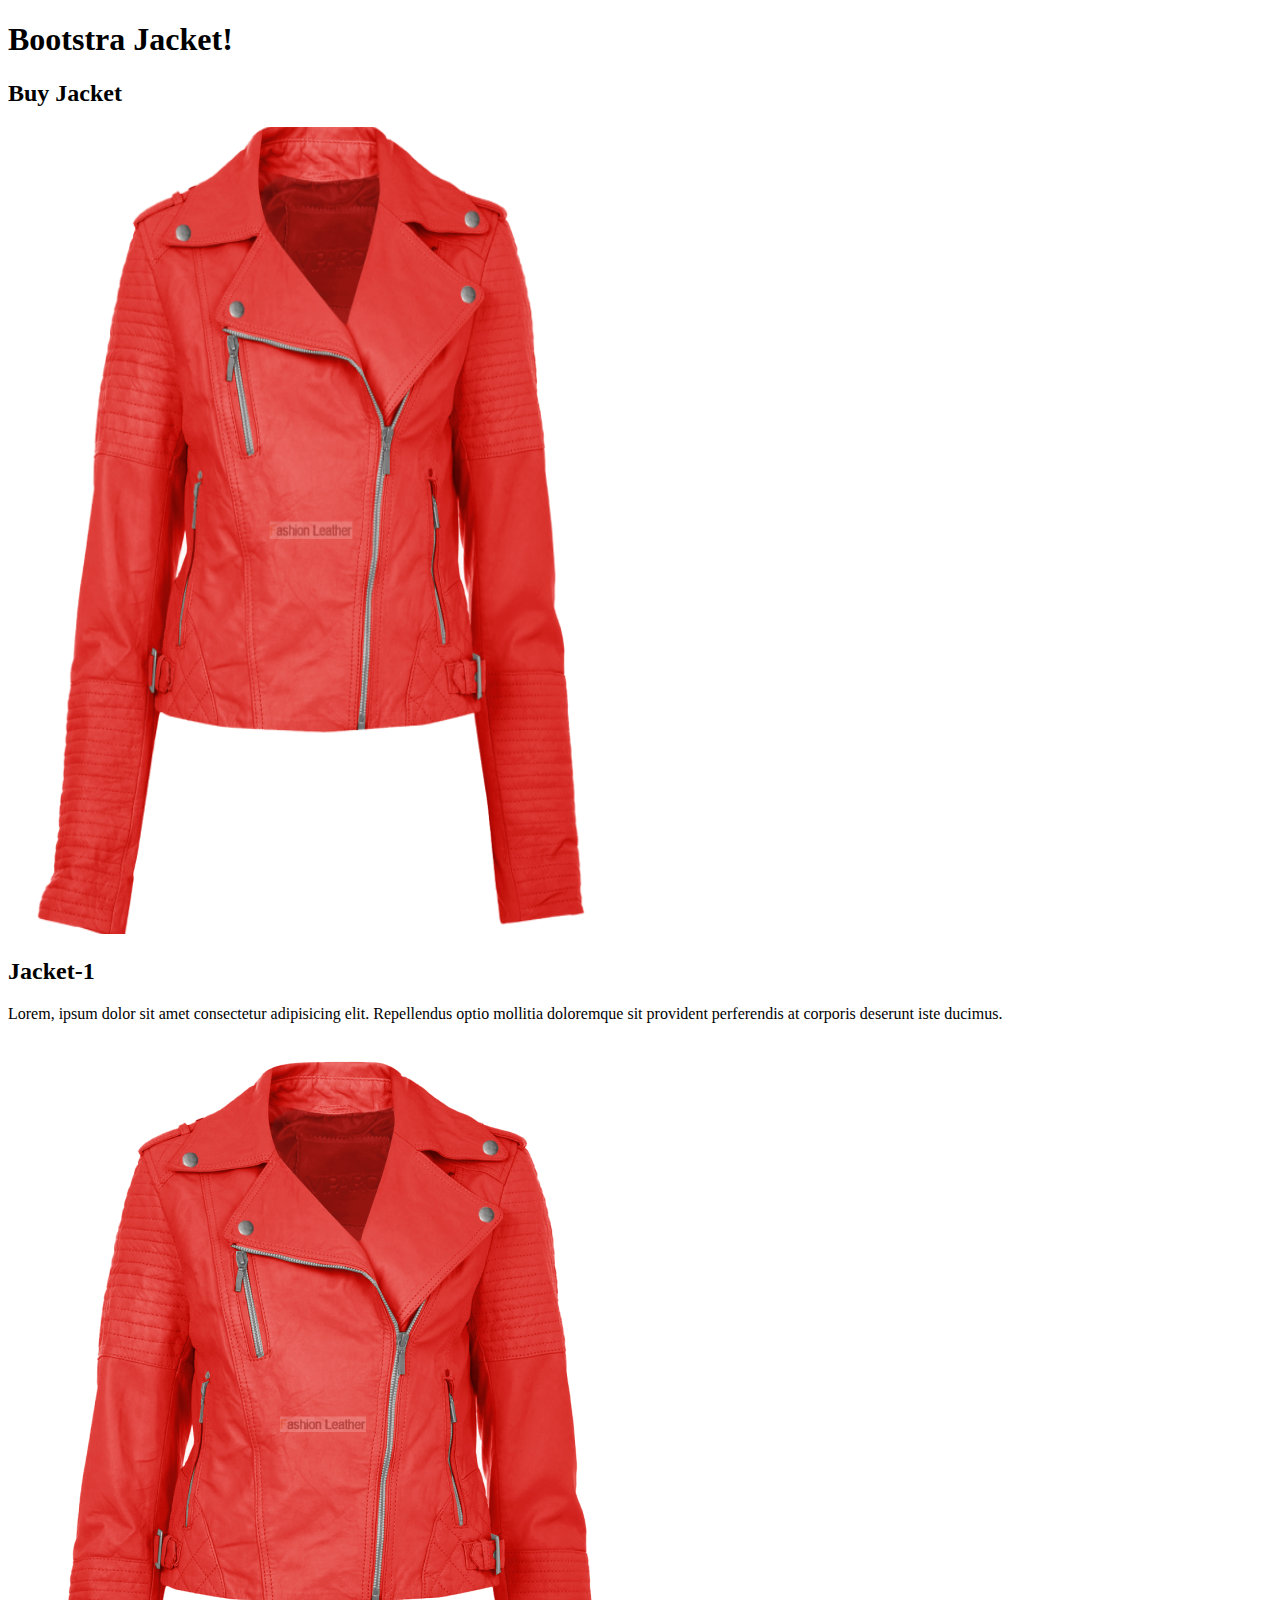
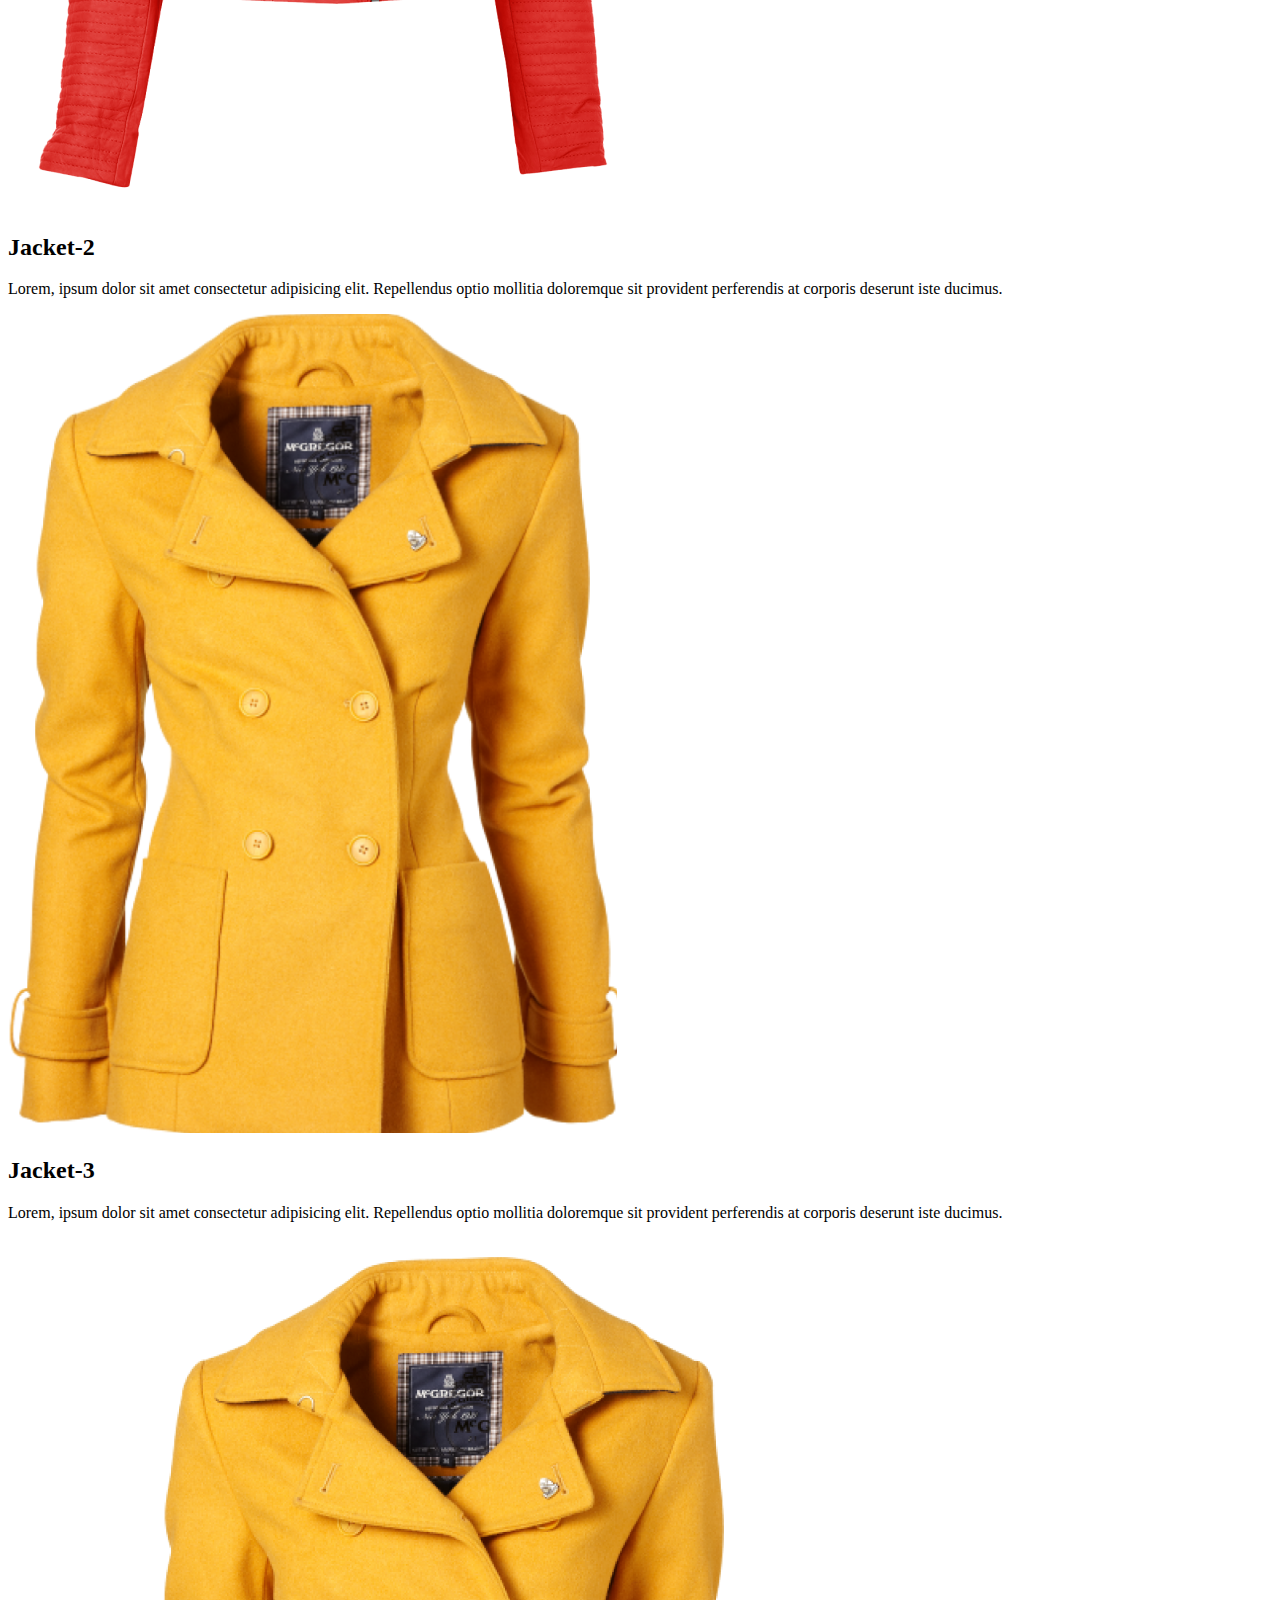
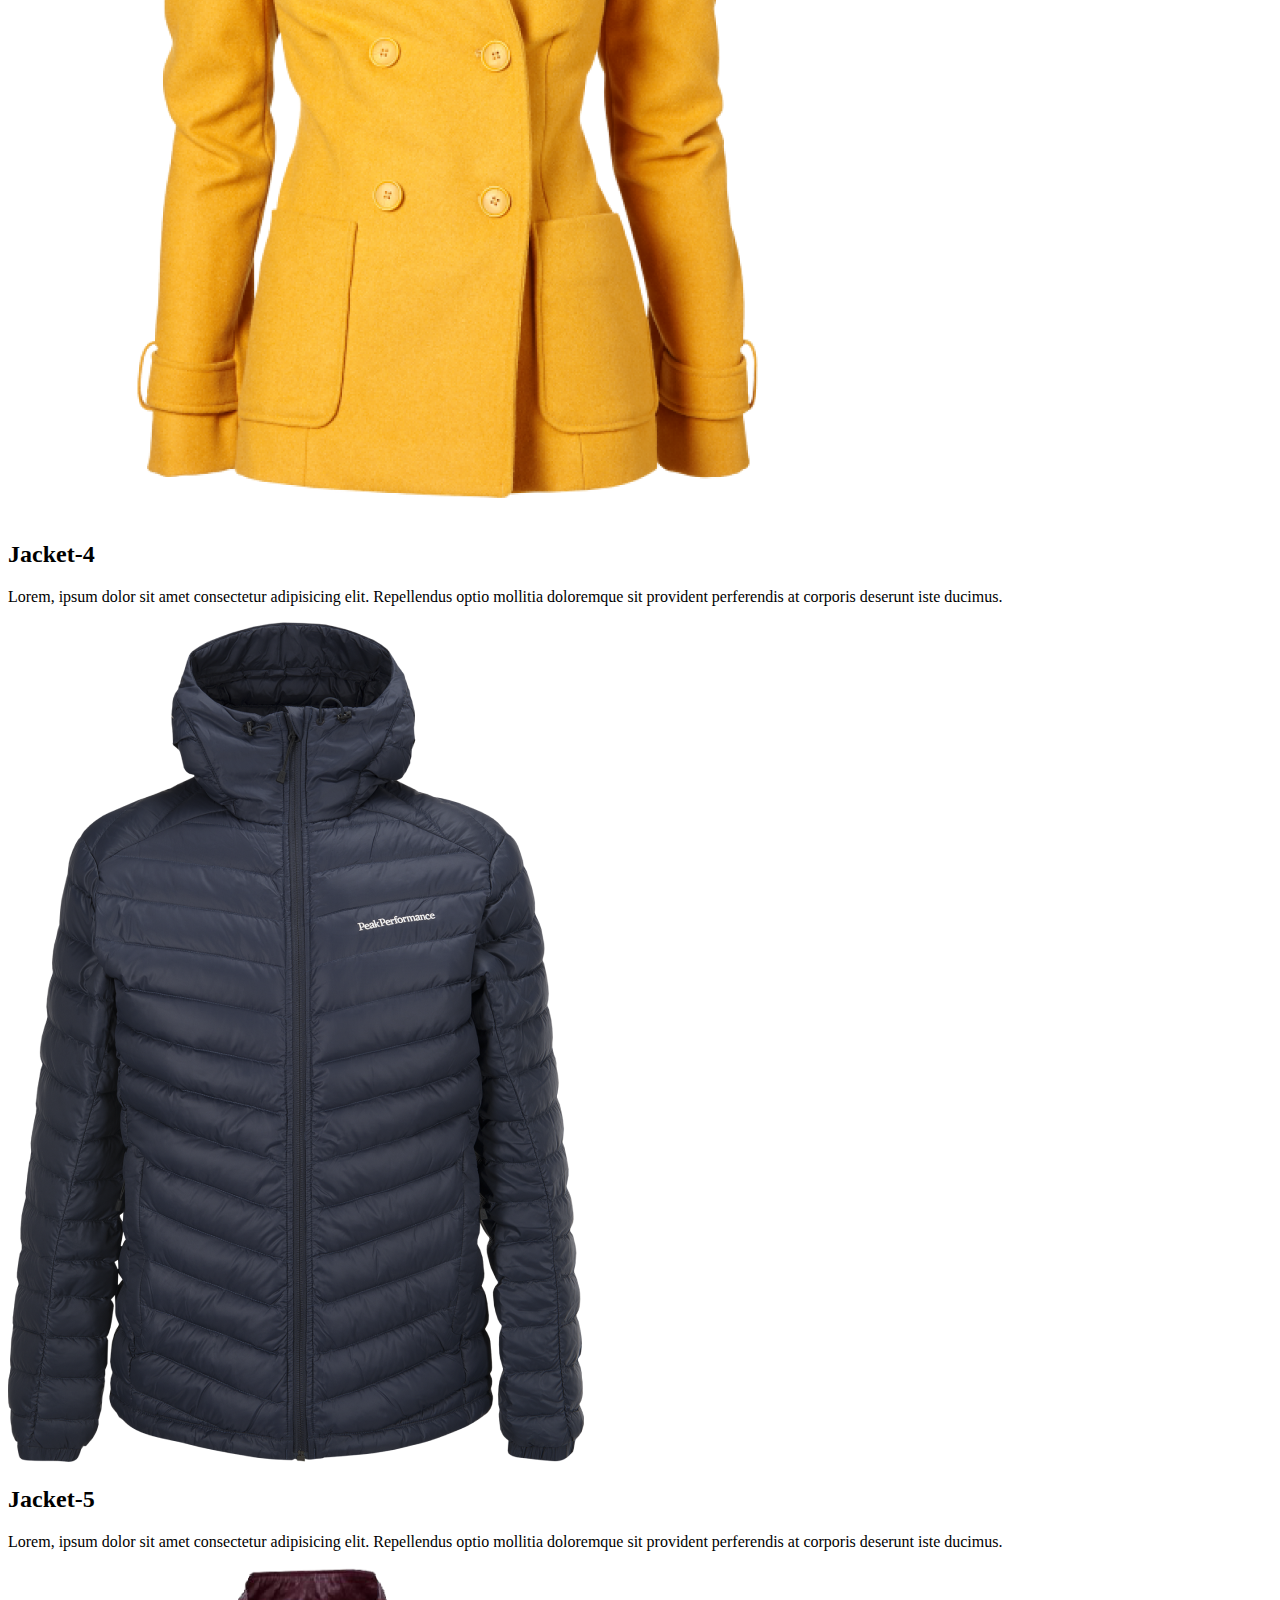
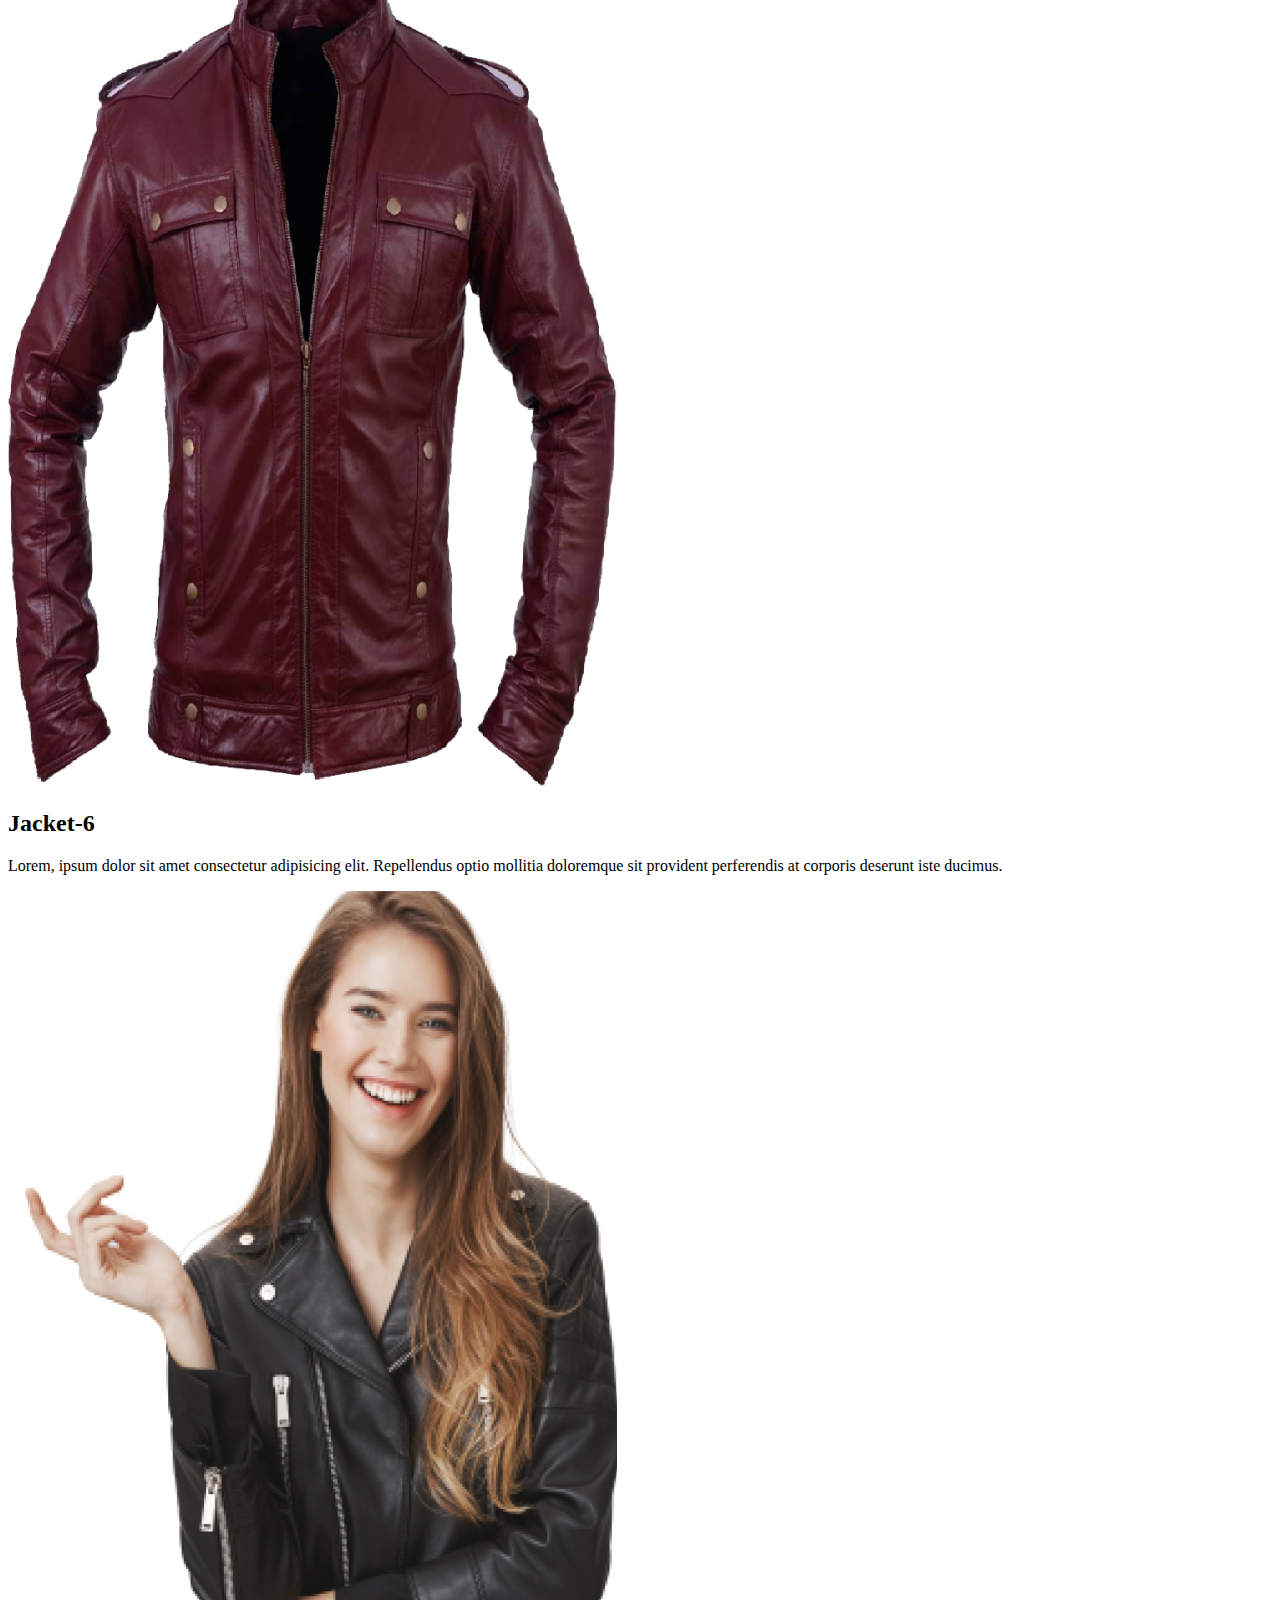
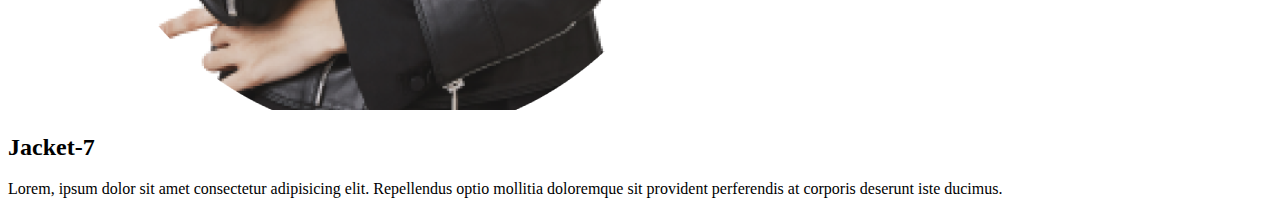
<file: Responsive-leyout-bootstrap/jacket.html>
<!doctype html>
<html lang="en">
  <head>
    <meta charset="utf-8">
    <meta name="viewport" content="width=device-width, initial-scale=1">
    <title>Bootstrap Jacket</title>
    <link href="https://cdn.jsdelivr.net/npm/bootstrap@5.2.0/dist/css/bootstrap.min.css" rel="stylesheet" integrity="sha384-gH2yIJqKdNHPEq0n4Mqa/HGKIhSkIHeL5AyhkYV8i59U5AR6csBvApHHNl/vI1Bx" crossorigin="anonymous">
  </head>
  <body>
    <h1>Bootstra Jacket!</h1>

    <section>
        <h2>Buy Jacket</h2>
        <div class="container">
            <div class="row col-md-4 col-sm-6 col-12">
                <div class="col">
                    <img class="img-fluid" src="/Responsive-leyout-bootstrap/images/jackets/jacket-1.png" alt="">
                    <h2>Jacket-1</h2>
                    <p>Lorem, ipsum dolor sit amet consectetur adipisicing elit. Repellendus optio mollitia doloremque sit provident perferendis at corporis deserunt iste ducimus.</p>
                </div>
                <div class="col">
                    <img class="img-fluid" src="/Responsive-leyout-bootstrap/images/jackets/jacket-2.png" alt="">
                    <h2>Jacket-2</h2>
                    <p>Lorem, ipsum dolor sit amet consectetur adipisicing elit. Repellendus optio mollitia doloremque sit provident perferendis at corporis deserunt iste ducimus.</p>
                </div>
                <div class="col">
                    <img class="img-fluid" src="/Responsive-leyout-bootstrap/images/jackets/jacket-3.png" alt="">
                    <h2>Jacket-3</h2>
                    <p>Lorem, ipsum dolor sit amet consectetur adipisicing elit. Repellendus optio mollitia doloremque sit provident perferendis at corporis deserunt iste ducimus.</p>
                </div>
                <div class="col">
                    <img class="img-fluid" src="/Responsive-leyout-bootstrap/images/jackets/jacket-4.png" alt="">
                    <h2>Jacket-4</h2>
                    <p>Lorem, ipsum dolor sit amet consectetur adipisicing elit. Repellendus optio mollitia doloremque sit provident perferendis at corporis deserunt iste ducimus.</p>
                </div>
                <div class="col">
                    <img class="img-fluid" src="/Responsive-leyout-bootstrap/images/jackets/jacket-5.png" alt="">
                    <h2>Jacket-5</h2>
                    <p>Lorem, ipsum dolor sit amet consectetur adipisicing elit. Repellendus optio mollitia doloremque sit provident perferendis at corporis deserunt iste ducimus.</p>
                </div>
                <div class="col">
                    <img class="img-fluid" src="/Responsive-leyout-bootstrap/images/jackets/jacket-6.png" alt="">
                    <h2>Jacket-6</h2>
                    <p>Lorem, ipsum dolor sit amet consectetur adipisicing elit. Repellendus optio mollitia doloremque sit provident perferendis at corporis deserunt iste ducimus.</p>
                </div>
                <div class="col">
                    <img class="img-fluid" src="/Responsive-leyout-bootstrap/images/jackets/jacket-7.png" alt="">
                    <h2>Jacket-7</h2>
                    <p>Lorem, ipsum dolor sit amet consectetur adipisicing elit. Repellendus optio mollitia doloremque sit provident perferendis at corporis deserunt iste ducimus.</p>
                </div>
            </div>
        </div>
    </section>
    <script src="https://cdn.jsdelivr.net/npm/bootstrap@5.2.0/dist/js/bootstrap.bundle.min.js" integrity="sha384-A3rJD856KowSb7dwlZdYEkO39Gagi7vIsF0jrRAoQmDKKtQBHUuLZ9AsSv4jD4Xa" crossorigin="anonymous"></script>
  </body>
</html>
</file>
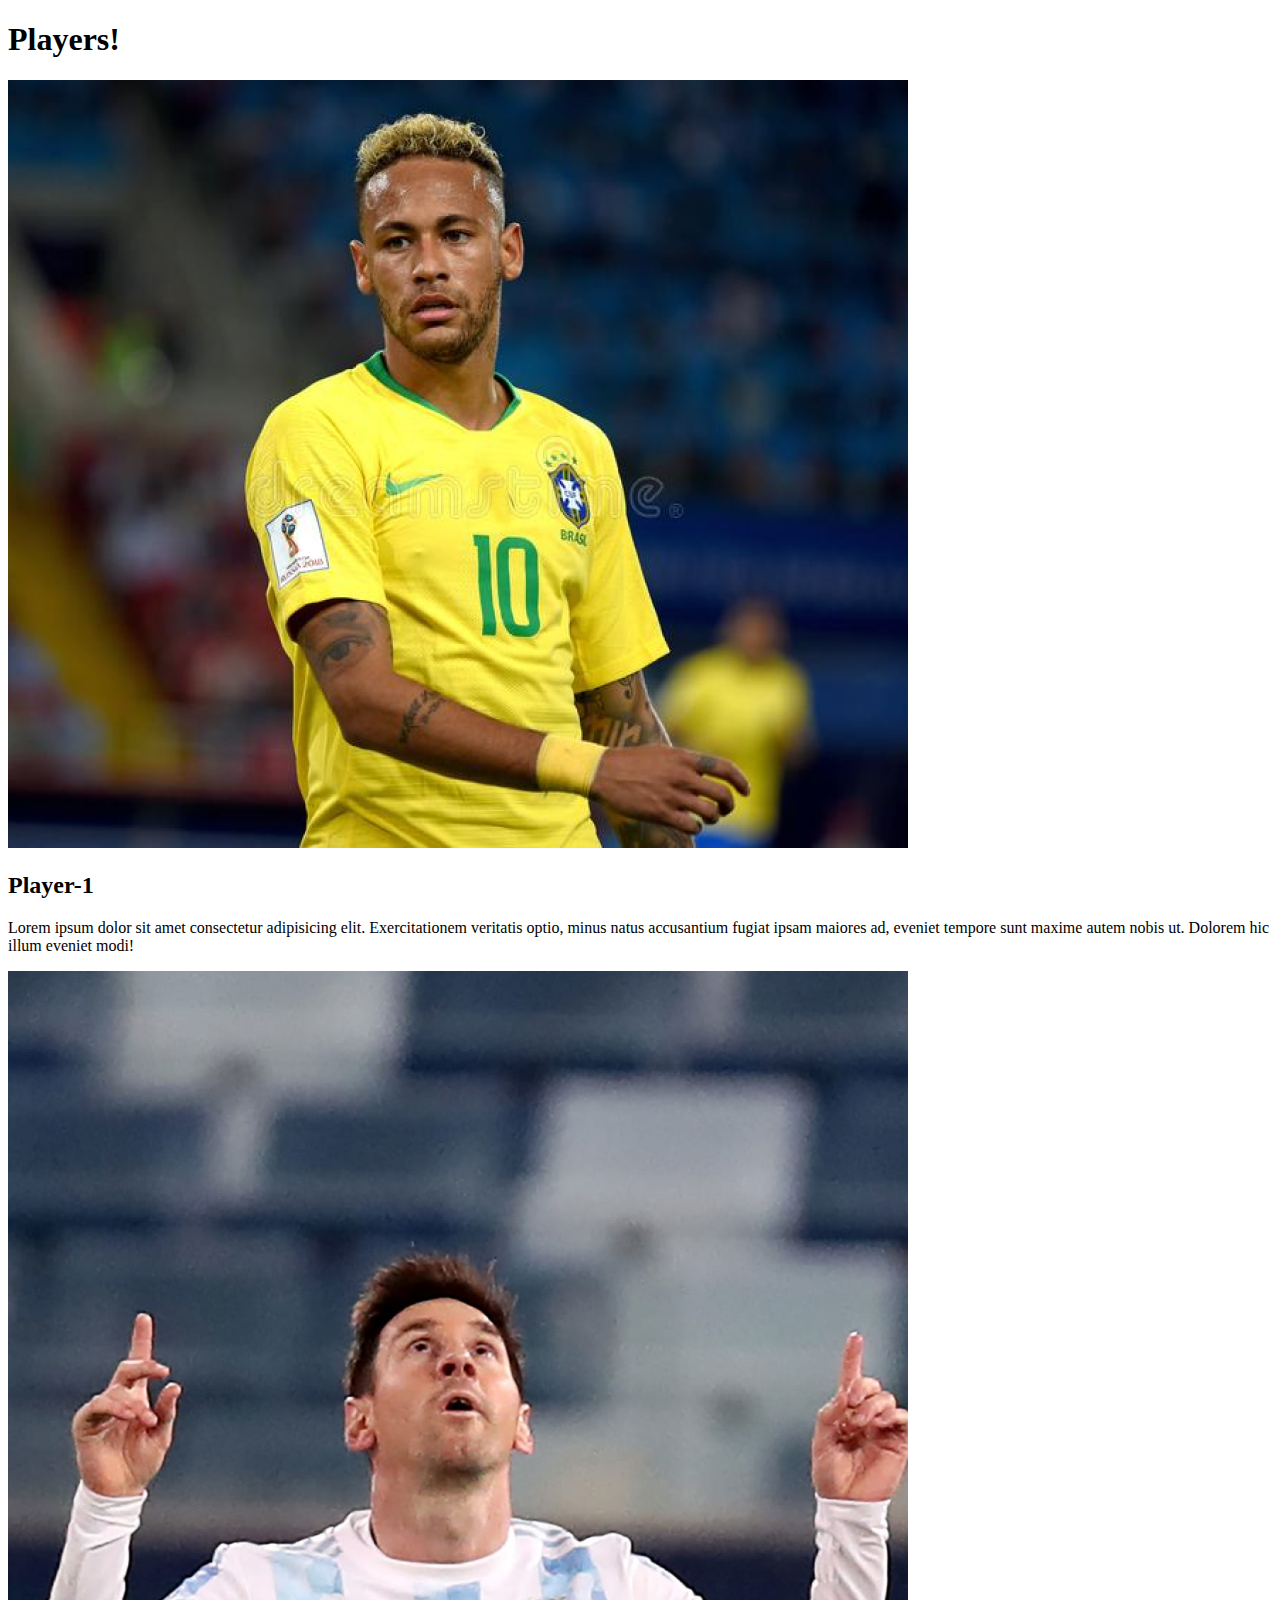
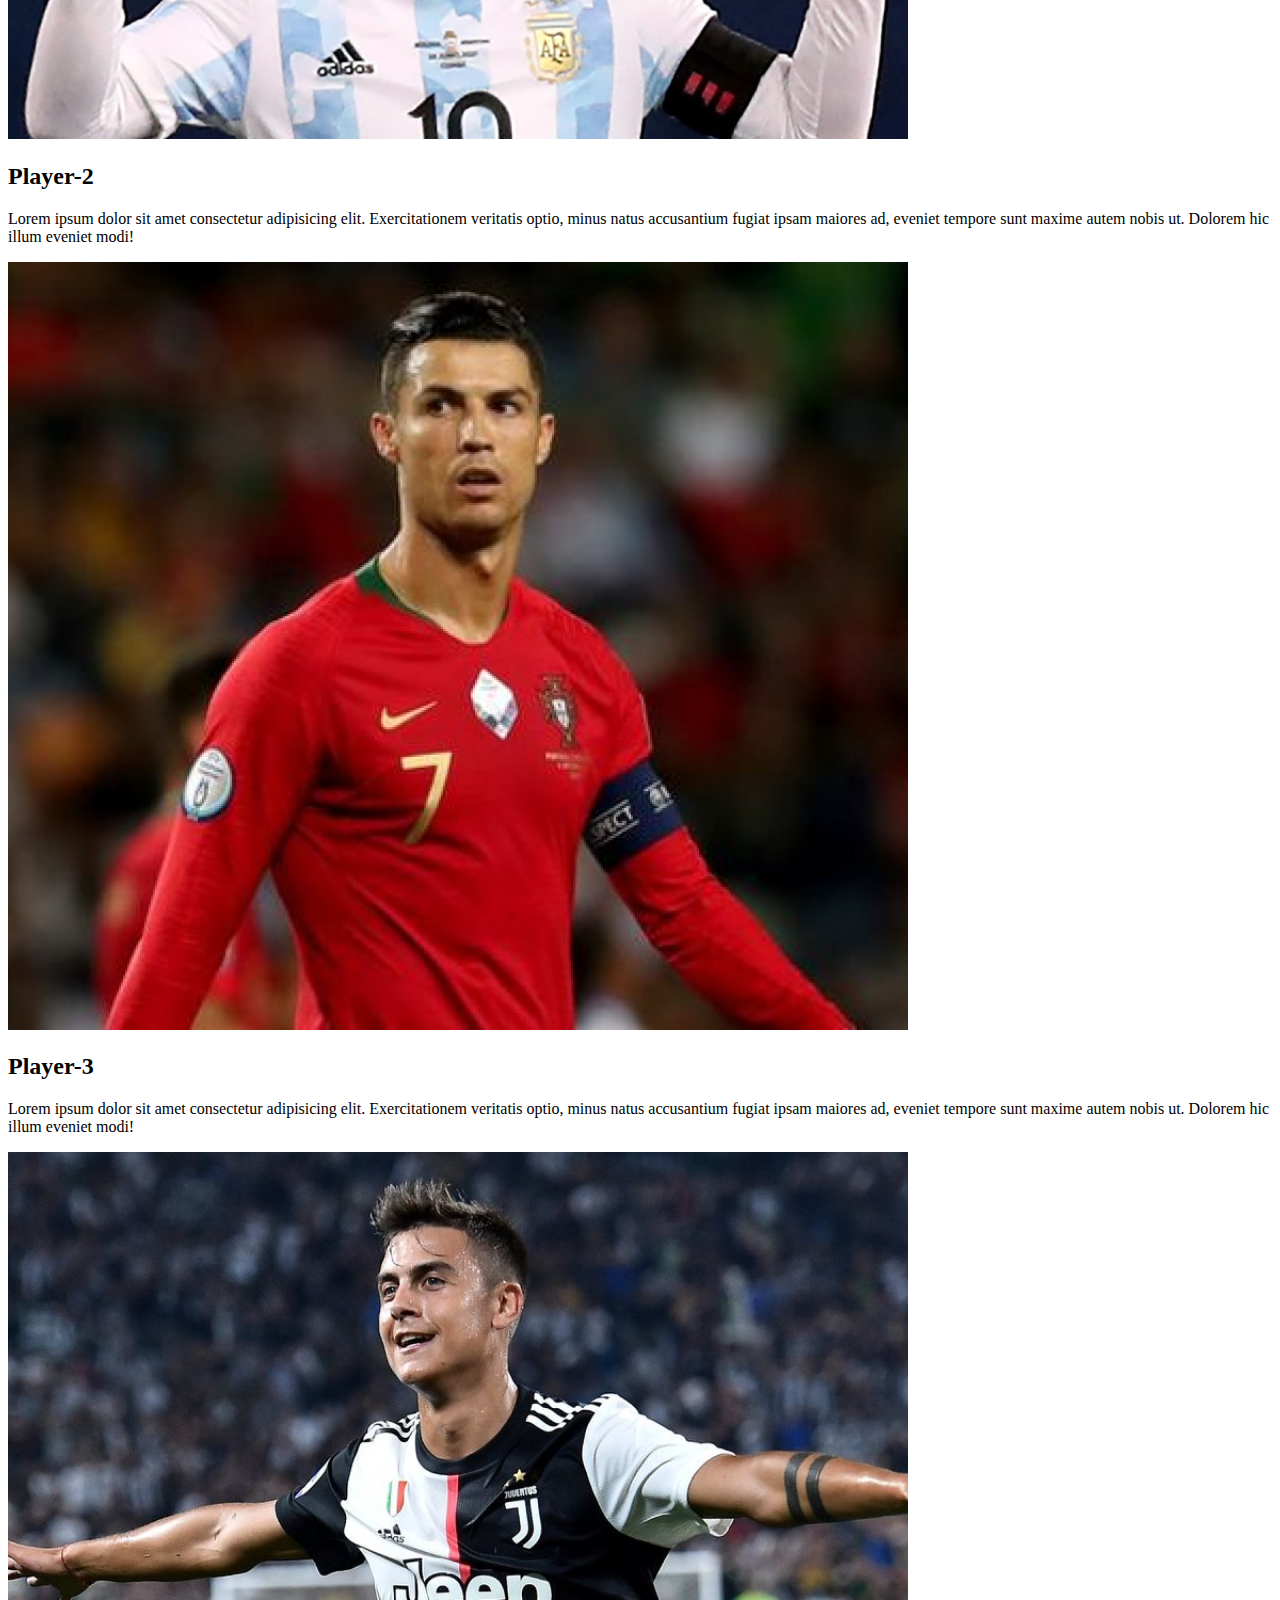
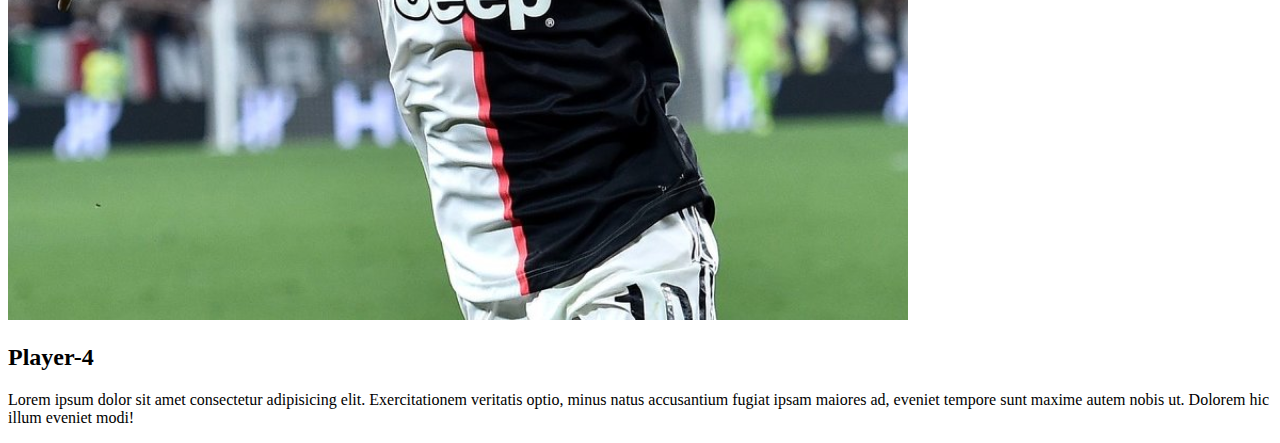
<file: Responsive-leyout-bootstrap/players.html>
<!doctype html>
<html lang="en">
  <head>
    <meta charset="utf-8">
    <meta name="viewport" content="width=device-width, initial-scale=1">
    <title>Bootstrap Player</title>
    <link href="https://cdn.jsdelivr.net/npm/bootstrap@5.2.0/dist/css/bootstrap.min.css" rel="stylesheet" integrity="sha384-gH2yIJqKdNHPEq0n4Mqa/HGKIhSkIHeL5AyhkYV8i59U5AR6csBvApHHNl/vI1Bx" crossorigin="anonymous">
  </head>
  <body>
    <h1>Players!</h1>

    <div class="container">
        <div class="row">
            <div class="col-lg-3 col-md-4 col-sm-6 col-12">
                <img class="img-fluid" src="/Responsive-leyout-bootstrap/images/players/player-1.png" alt="">
                <h2>Player-1</h2>
                <p>Lorem ipsum dolor sit amet consectetur adipisicing elit. Exercitationem veritatis optio, minus natus accusantium fugiat ipsam maiores ad, eveniet tempore sunt maxime autem nobis ut. Dolorem hic illum eveniet modi!</p>
            </div>
            <div class="col-lg-3 col-md-4 col-sm-6 col-12">
                <img class="img-fluid" src="/Responsive-leyout-bootstrap/images/players/player-2.png" alt="">
                <h2>Player-2</h2>
                <p>Lorem ipsum dolor sit amet consectetur adipisicing elit. Exercitationem veritatis optio, minus natus accusantium fugiat ipsam maiores ad, eveniet tempore sunt maxime autem nobis ut. Dolorem hic illum eveniet modi!</p>
            </div>
            <div class="col-lg-3 col-md-4 col-sm-6 col-12">
                <img class="img-fluid" src="/Responsive-leyout-bootstrap/images/players/player-3.png" alt="">
                <h2>Player-3</h2>
                <p>Lorem ipsum dolor sit amet consectetur adipisicing elit. Exercitationem veritatis optio, minus natus accusantium fugiat ipsam maiores ad, eveniet tempore sunt maxime autem nobis ut. Dolorem hic illum eveniet modi!</p>
            </div>
            <div class="col-lg-3 col-md-4 col-sm-6 col-12">
                <img class="img-fluid" src="/Responsive-leyout-bootstrap/images/players/player-4.png" alt="">
                <h2>Player-4</h2>
                <p>Lorem ipsum dolor sit amet consectetur adipisicing elit. Exercitationem veritatis optio, minus natus accusantium fugiat ipsam maiores ad, eveniet tempore sunt maxime autem nobis ut. Dolorem hic illum eveniet modi!</p>
            </div>

        </div>
    </div>

    <script src="https://cdn.jsdelivr.net/npm/bootstrap@5.2.0/dist/js/bootstrap.bundle.min.js" integrity="sha384-A3rJD856KowSb7dwlZdYEkO39Gagi7vIsF0jrRAoQmDKKtQBHUuLZ9AsSv4jD4Xa" crossorigin="anonymous"></script>
  </body>
</html>
</file>
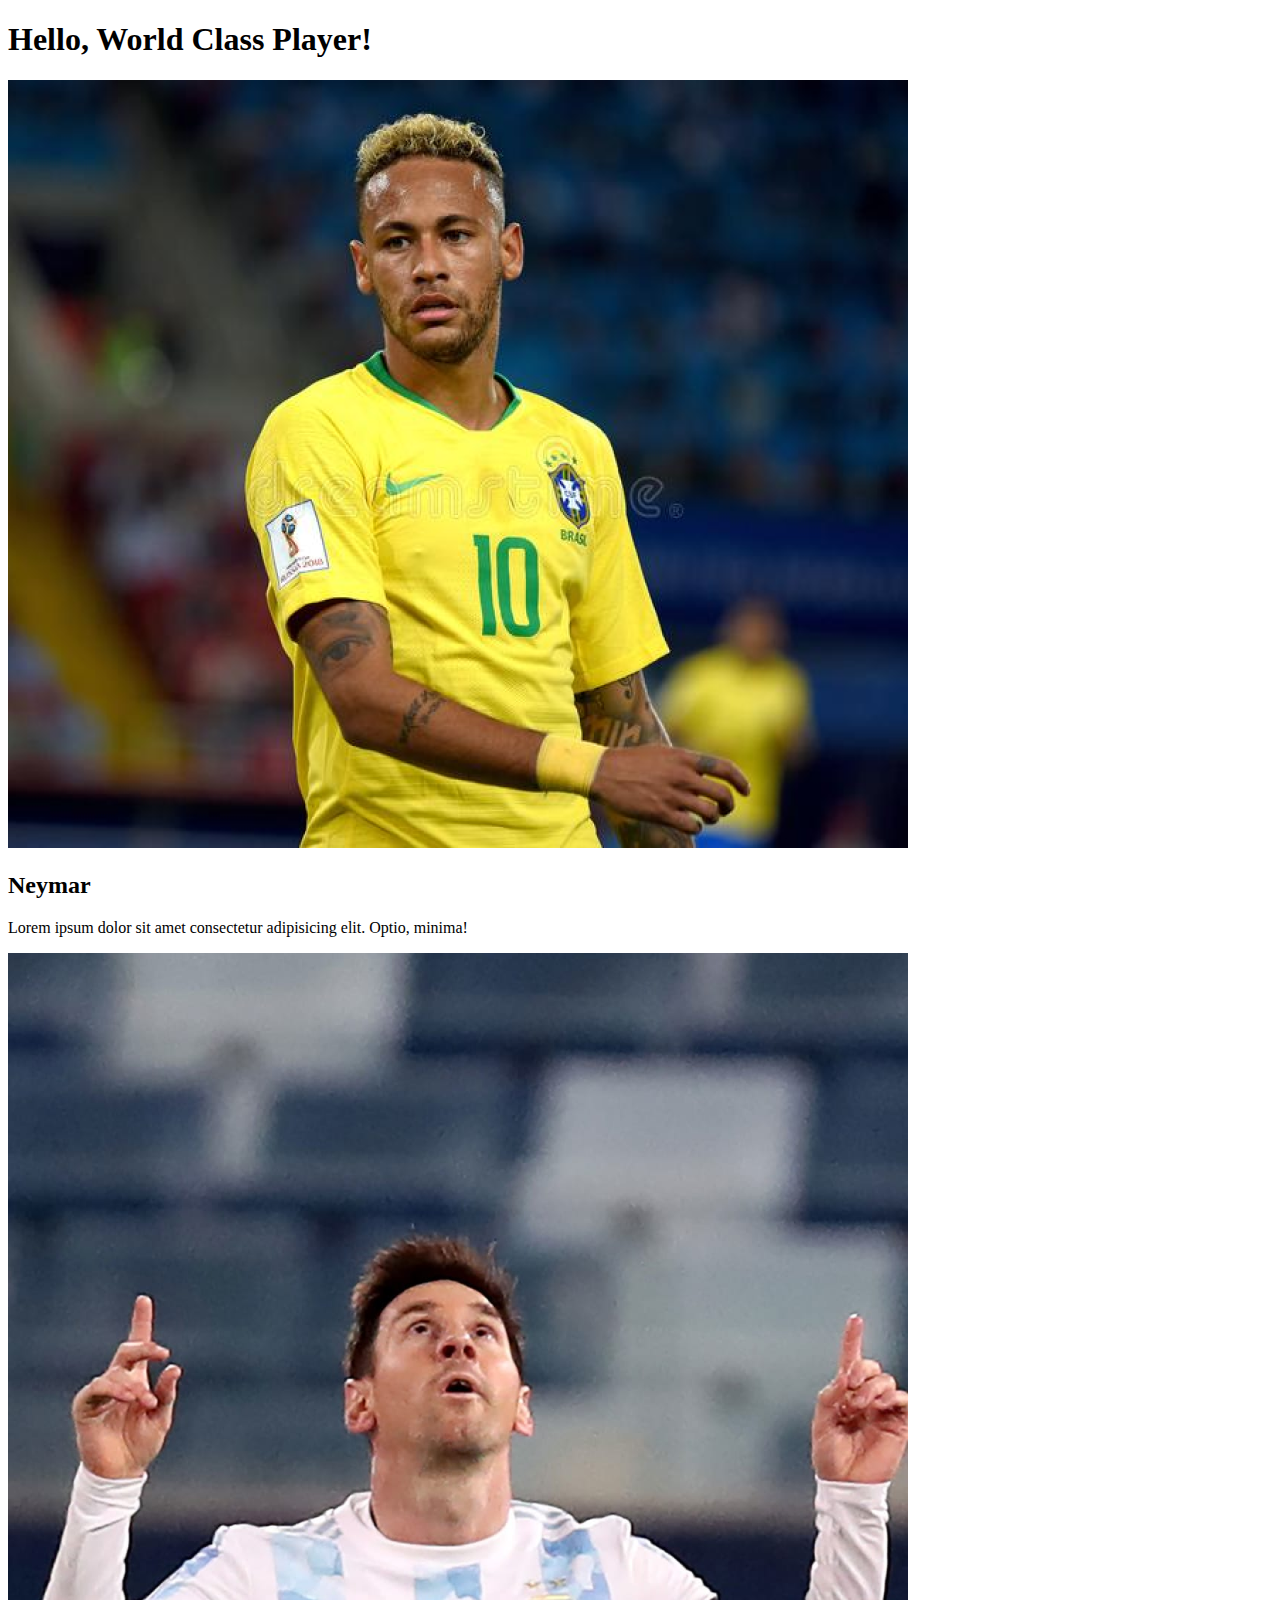
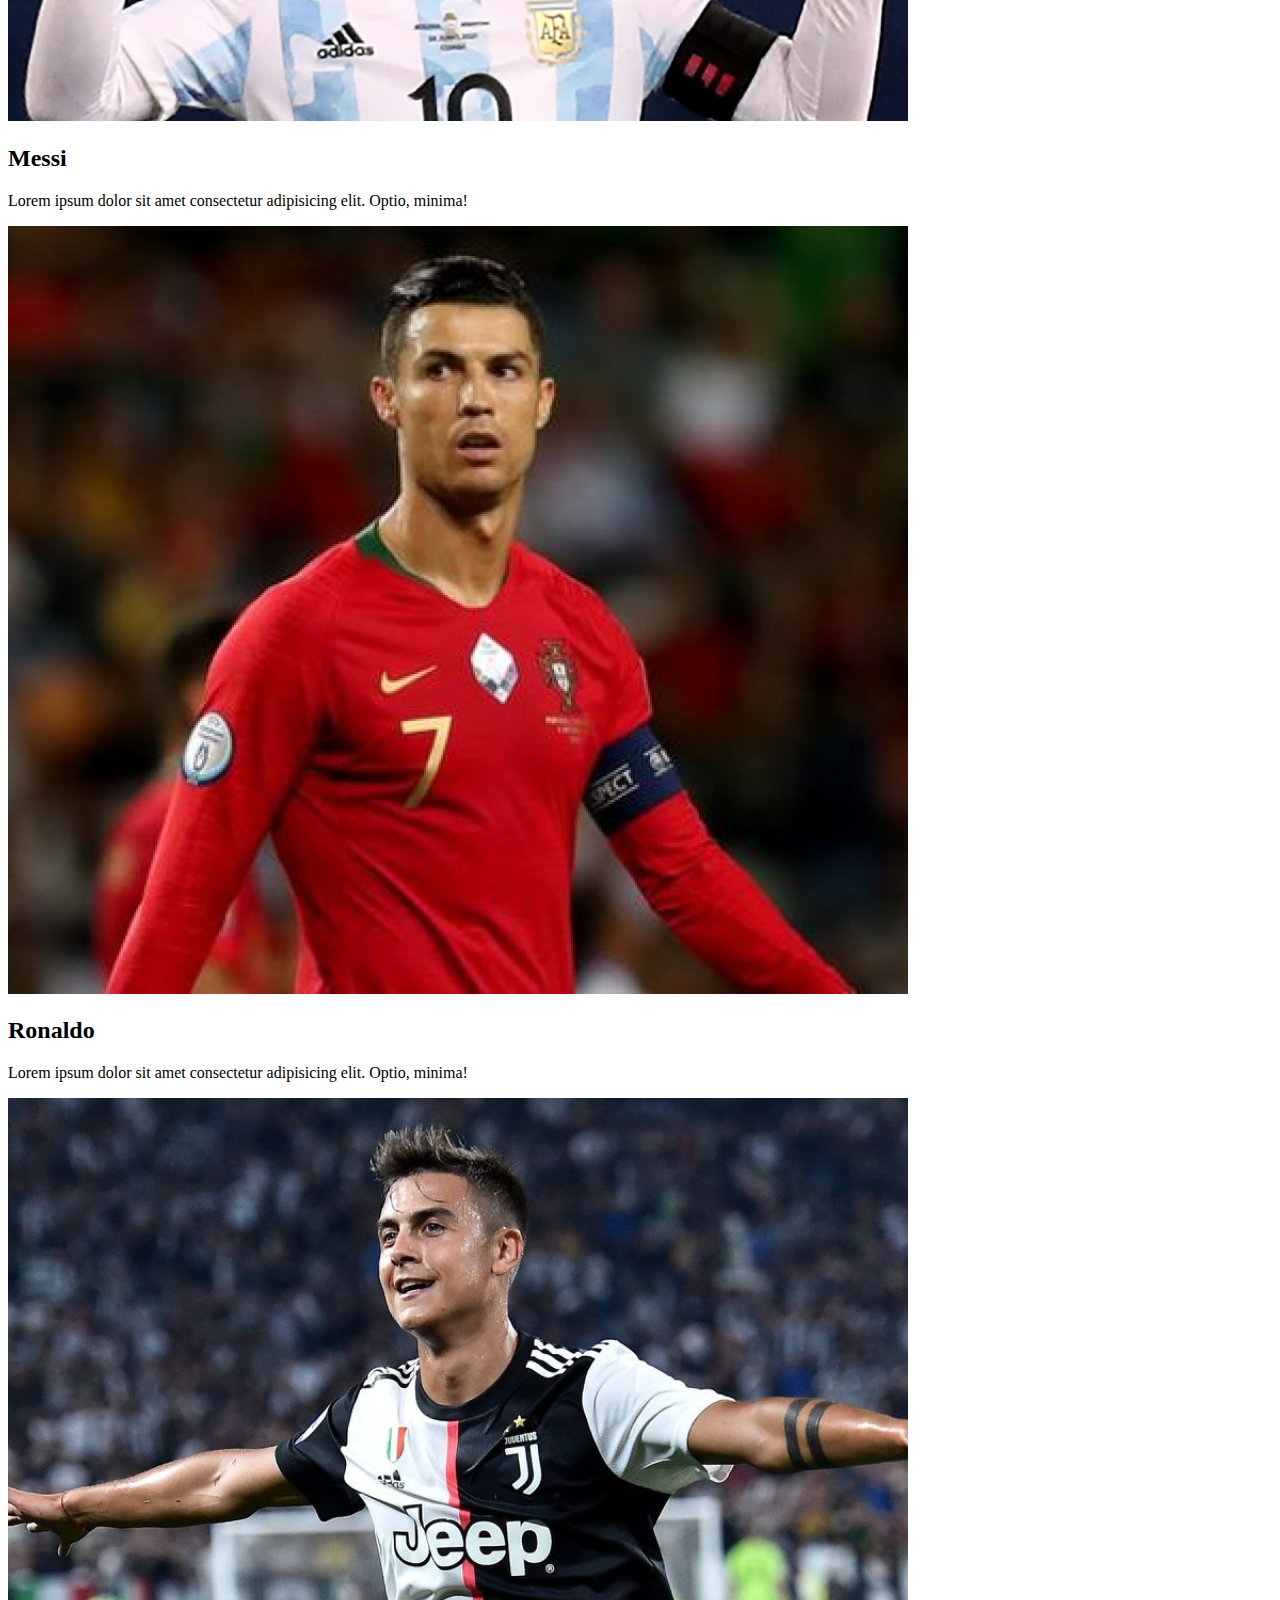
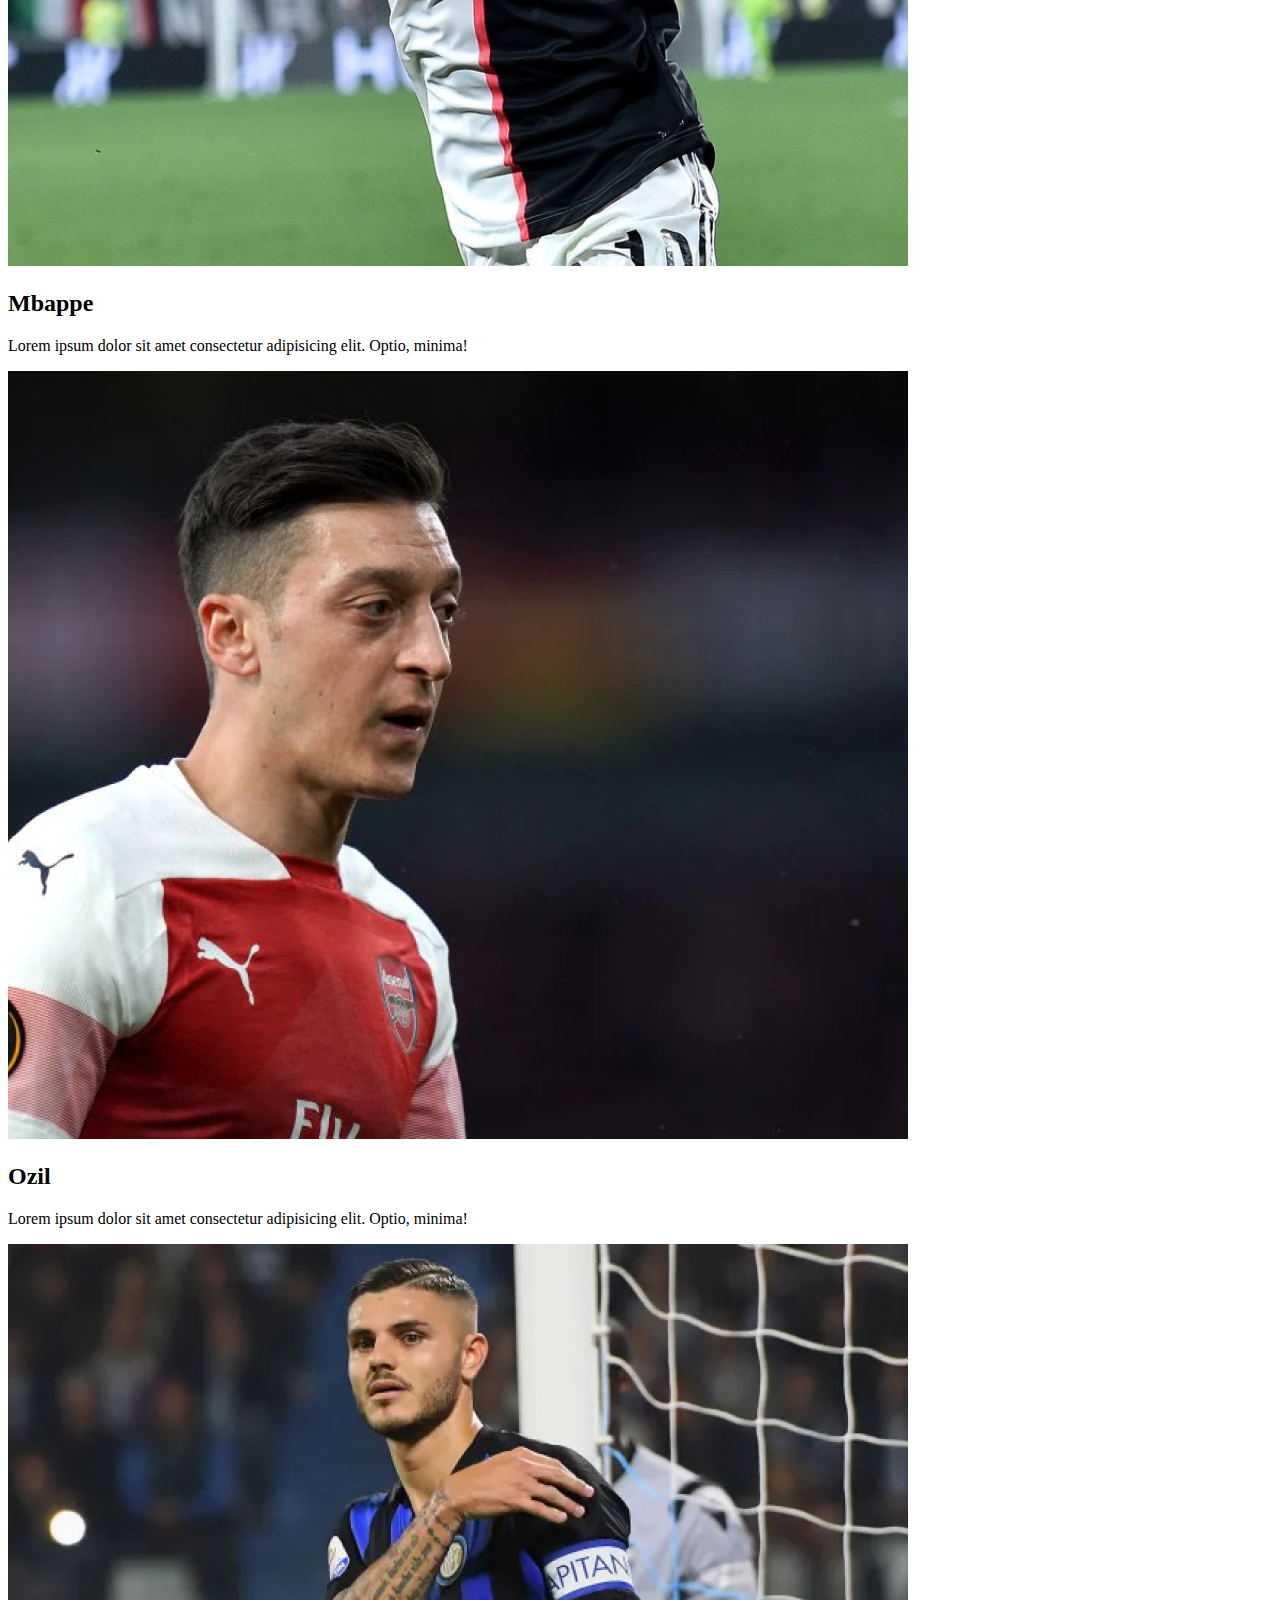
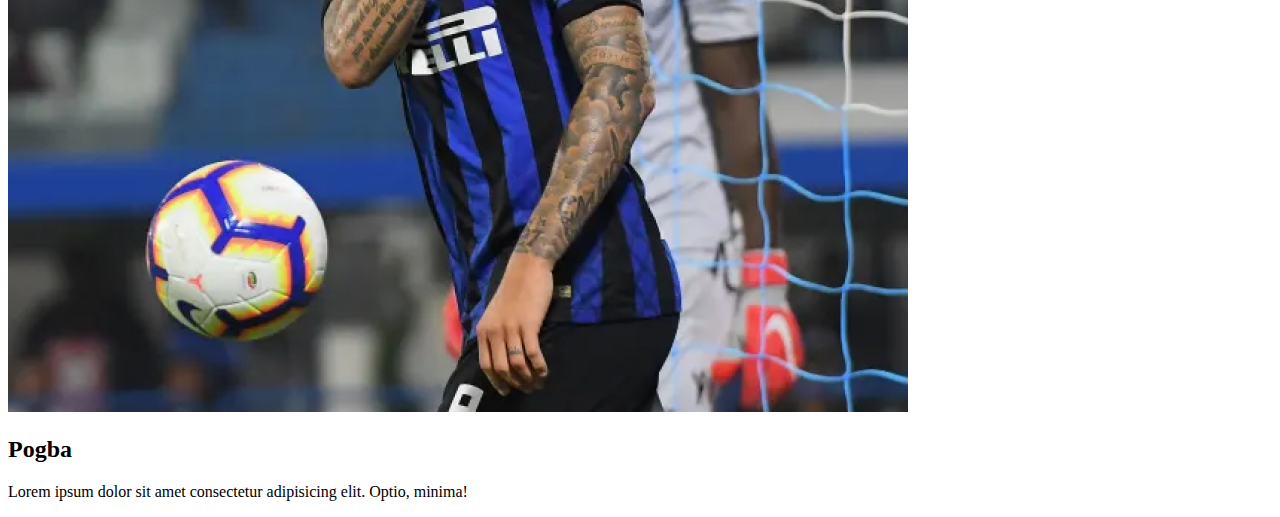
<file: Responsive-leyout-bootstrap/players1.html>
<!doctype html>
<html lang="en">
  <head>
    <meta charset="utf-8">
    <meta name="viewport" content="width=device-width, initial-scale=1">
    <title>Bootstrap Players</title>
    <link href="https://cdn.jsdelivr.net/npm/bootstrap@5.2.0/dist/css/bootstrap.min.css" rel="stylesheet" integrity="sha384-gH2yIJqKdNHPEq0n4Mqa/HGKIhSkIHeL5AyhkYV8i59U5AR6csBvApHHNl/vI1Bx" crossorigin="anonymous">
  </head>
  <body>
    <section>
        <h1 class="text-center">Hello, World Class Player!</h1>
        <div class="container">
            <div class="row">
                <div class="col col-md-4 col-sm-6 col-12">
                    <img class="img-fluid" src="/Responsive-leyout-bootstrap/images/players/player-1.png" alt="">
                    <h2>Neymar</h2>
                    <p>Lorem ipsum dolor sit amet consectetur adipisicing elit. Optio, minima!</p>
                </div>
                <div class="col col-md-4 col-sm-6 col-12">
                    <img class="img-fluid" src="/Responsive-leyout-bootstrap/images/players/player-2.png" alt="">
                    <h2>Messi</h2>
                    <p>Lorem ipsum dolor sit amet consectetur adipisicing elit. Optio, minima!</p>
                </div>
                <div class="col col-md-4 col-sm-6 col-12">
                    <img class="img-fluid" src="/Responsive-leyout-bootstrap/images/players/player-3.png" alt="">
                    <h2>Ronaldo</h2>
                    <p>Lorem ipsum dolor sit amet consectetur adipisicing elit. Optio, minima!</p>
                </div>
                <div class="col col-md-4 col-sm-6 col-12">
                    <img class="img-fluid" src="/Responsive-leyout-bootstrap/images/players/player-4.png" alt="">
                    <h2>Mbappe</h2>
                    <p>Lorem ipsum dolor sit amet consectetur adipisicing elit. Optio, minima!</p>
                </div>
                <div class="col col-md-4 col-sm-6 col-12">
                    <img class="img-fluid" src="/Responsive-leyout-bootstrap/images/players/player-5.png" alt="">
                    <h2>Ozil</h2>
                    <p>Lorem ipsum dolor sit amet consectetur adipisicing elit. Optio, minima!</p>
                </div>
                <div class="col col-md-4 col-sm-6 col-12">
                    <img class="img-fluid" src="/Responsive-leyout-bootstrap/images/players/player-6.png" alt="">
                    <h2>Pogba</h2>
                    <p>Lorem ipsum dolor sit amet consectetur adipisicing elit. Optio, minima!</p>
                </div>
            </div>
        </div>
    </section>
    
    <script src="https://cdn.jsdelivr.net/npm/bootstrap@5.2.0/dist/js/bootstrap.bundle.min.js" integrity="sha384-A3rJD856KowSb7dwlZdYEkO39Gagi7vIsF0jrRAoQmDKKtQBHUuLZ9AsSv4jD4Xa" crossorigin="anonymous"></script>
  </body>
</html>
</file>
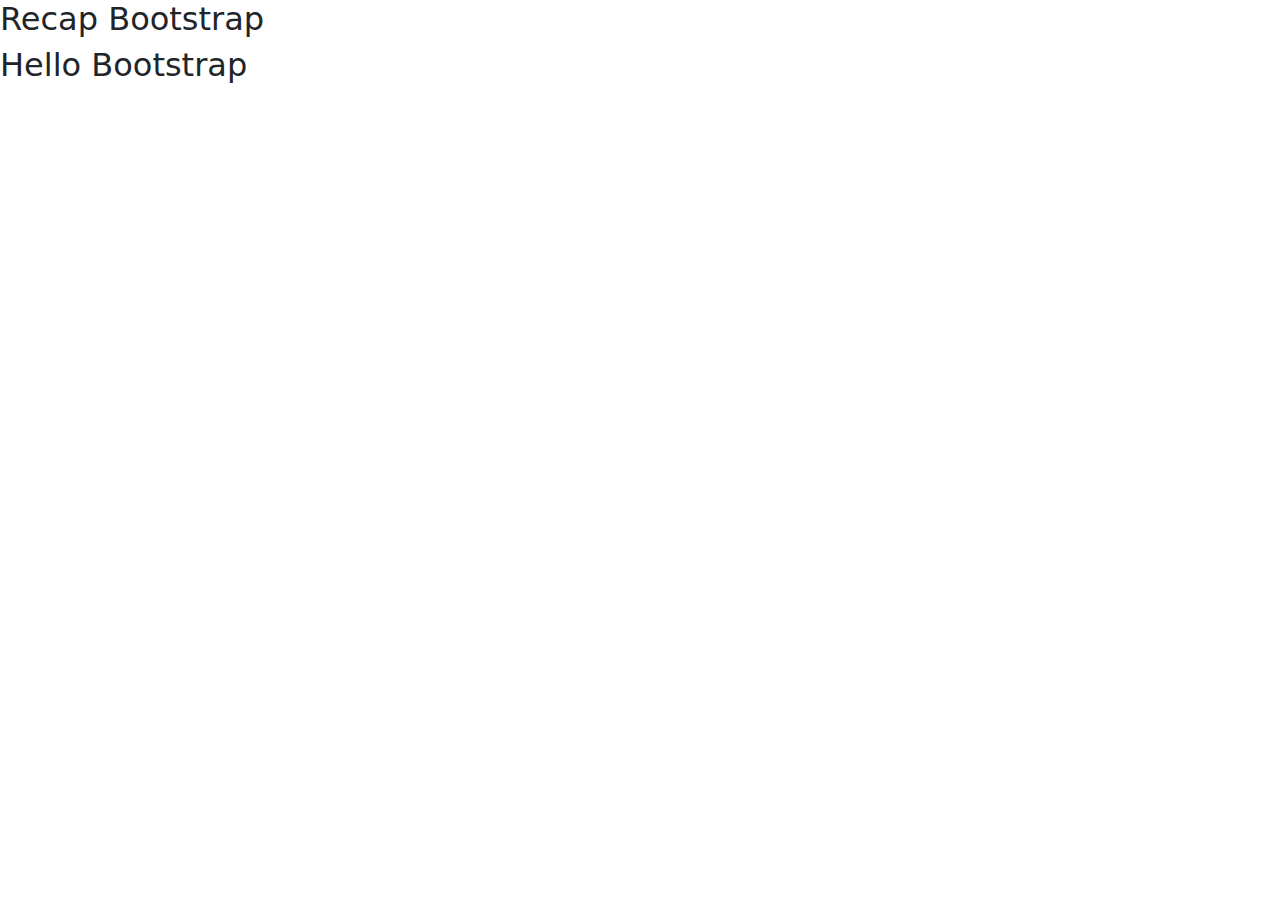
<file: Responsive-leyout-bootstrap/recap.html>
<!DOCTYPE html>
<html lang="en">
<head>
    <meta charset="UTF-8">
    <meta http-equiv="X-UA-Compatible" content="IE=edge">
    <meta name="viewport" content="width=device-width, initial-scale=1.0">
    <link rel="stylesheet" href="https://cdn.jsdelivr.net/npm/bootstrap@5.2.0/dist/css/bootstrap.min.css">
    <title>Document</title>
</head>
<body>
<h2>Recap Bootstrap</h2>
<p class="h2">Hello Bootstrap</p>













    <script src="https://cdn.jsdelivr.net/npm/bootstrap@5.2.0/dist/js/bootstrap.bundle.min.js"></script>
</body>
</html>
</file>
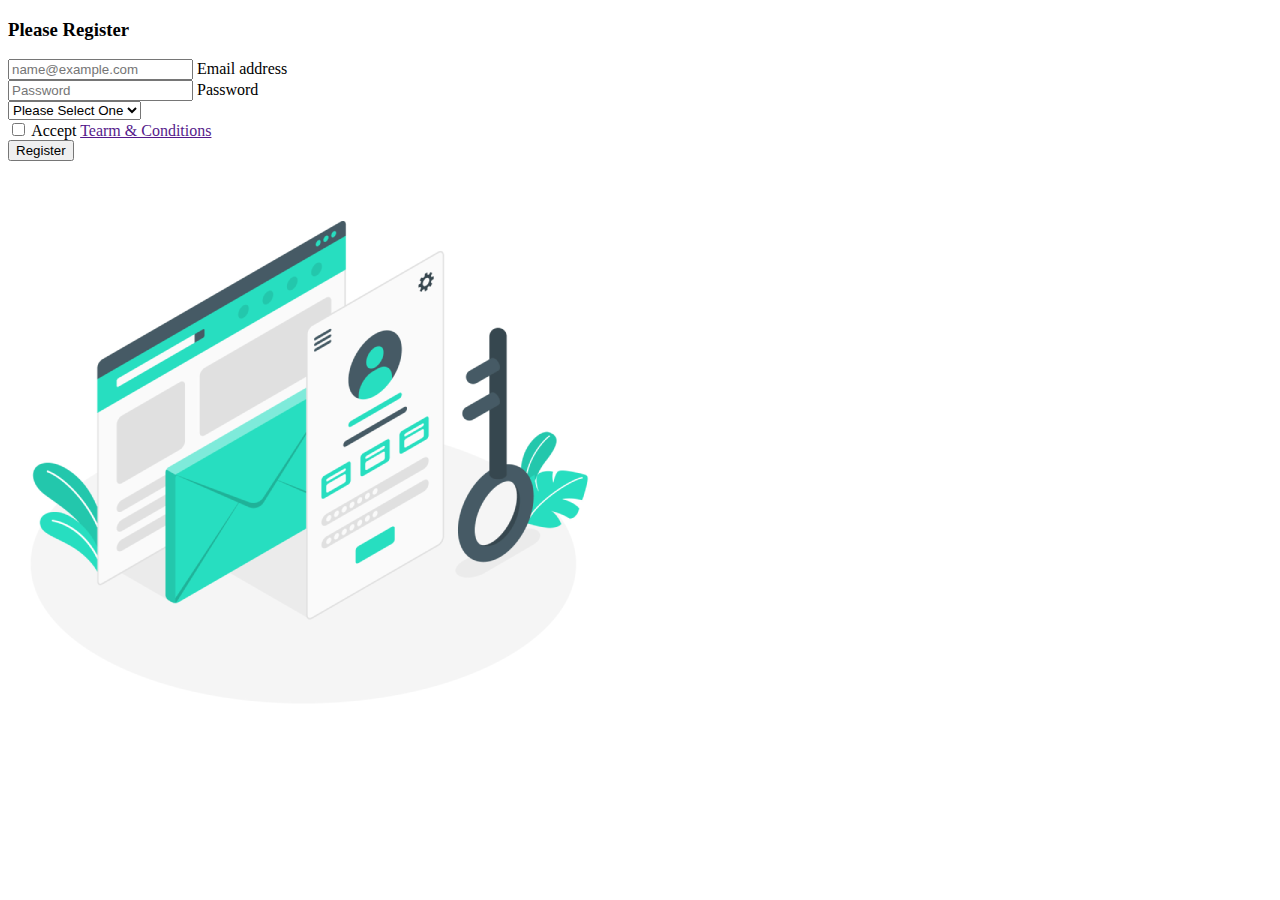
<file: Responsive-leyout-bootstrap/registration.html>
<!doctype html>
<html lang="en">
  <head>
    <meta charset="utf-8">
    <meta name="viewport" content="width=device-width, initial-scale=1">
    <title>Bootstrap Registration</title>
    <link href="https://cdn.jsdelivr.net/npm/bootstrap@5.2.0/dist/css/bootstrap.min.css" rel="stylesheet" integrity="sha384-gH2yIJqKdNHPEq0n4Mqa/HGKIhSkIHeL5AyhkYV8i59U5AR6csBvApHHNl/vI1Bx" crossorigin="anonymous">
  </head>
  <body>
       <section class="container">
        <div class="row">
            <div class="col-md-6 d-flex flex-column justify-content-center align-item-center">
                <h3 class="my-4">Please Register</h3>
                <form>
                    <div class="form-floating mb-3">
                        <input type="email" class="form-control" id="floatingInput" placeholder="name@example.com">
                        <label for="floatingInput">Email address</label>
                      </div>
                      <div class="form-floating mb-3">
                        <input type="password" class="form-control" id="floatingPassword" placeholder="Password">
                        <label for="floatingPassword">Password</label>
                      </div>
                      <select class="form-select mb-3"aria-label="Default select example">
                        <option selected>Please Select One</option>
                        <option value="male">Male</option>
                        <option value="female">Women</option>
                        <option value="secret">Do Not Share</option>
                      </select>
                      <div class="form-check mb-3">
                        <input class="form-check-input" type="checkbox" value="" id="flexCheckDefault">
                        <label class="form-check-label" for="flexCheckDefault">
                          Accept <a href="">Tearm & Conditions</a>
                        </label>
                      </div>
                      <input class="btn btn-primary" type="submit" value="Register">
                </form>
            </div>
            <div class="col-md-6">
                <img class="img-fluid" src="/Responsive-leyout-bootstrap/images/signup.png" alt="">
            </div>
        </div>
       </section>
    <script src="https://cdn.jsdelivr.net/npm/bootstrap@5.2.0/dist/js/bootstrap.bundle.min.js" integrity="sha384-A3rJD856KowSb7dwlZdYEkO39Gagi7vIsF0jrRAoQmDKKtQBHUuLZ9AsSv4jD4Xa" crossorigin="anonymous"></script>
  </body>
</html>
</file>
<file: Bootstrap/style.css>
.bangladesh-flag{
    display: flex;
    width: 100%;
    height: 100%;
    position: absolute;
    background-color: cadetblue;
}

.green{
    width: 500px;
    height: 300px;
    background-color: green;
    margin: 100px 0px 120px 400px;
    border-radius: 5px;
}
.red{
    height: 150px;
    width: 150px;
    background-color: rgb(255, 0, 0);
    margin: 280px 0 50px 50px;
    position: relative;
    right: 370px;
    top: -6.5rem;
    border-radius: 50%;
    
}
</file>
